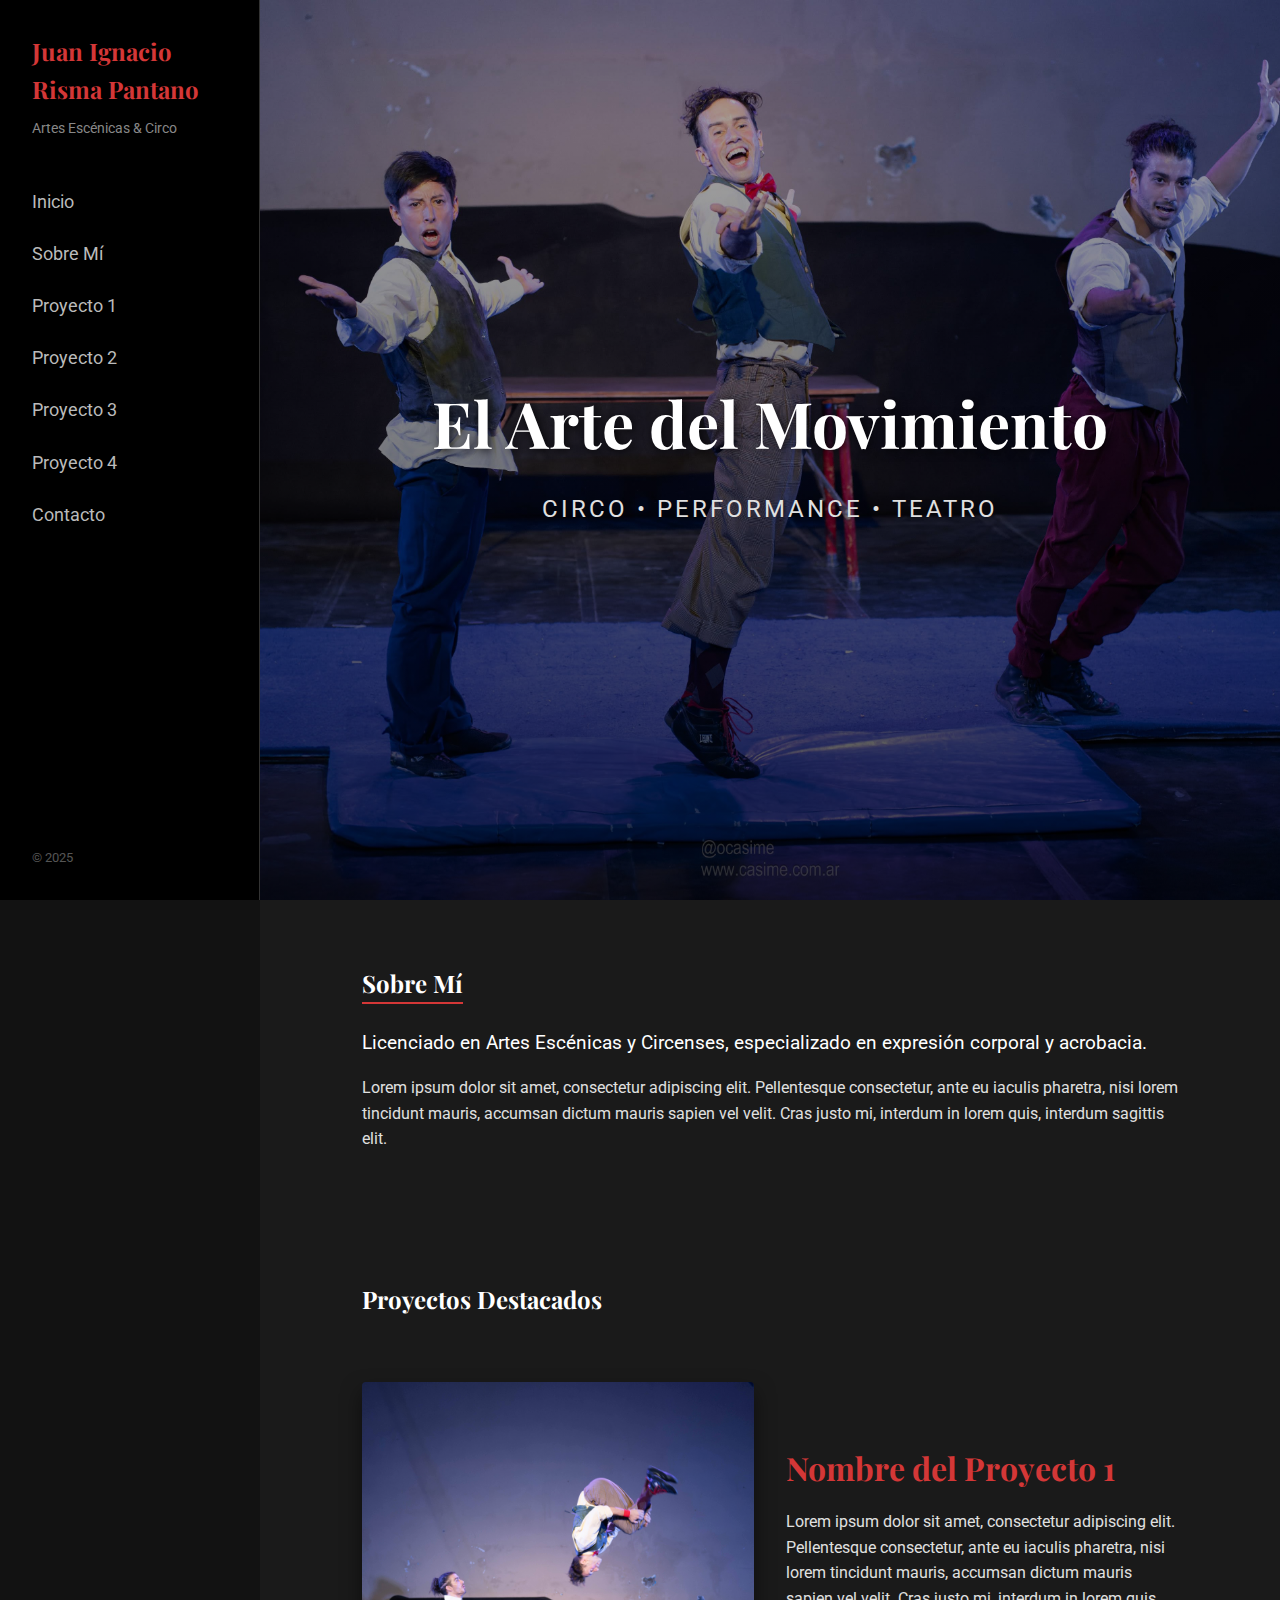
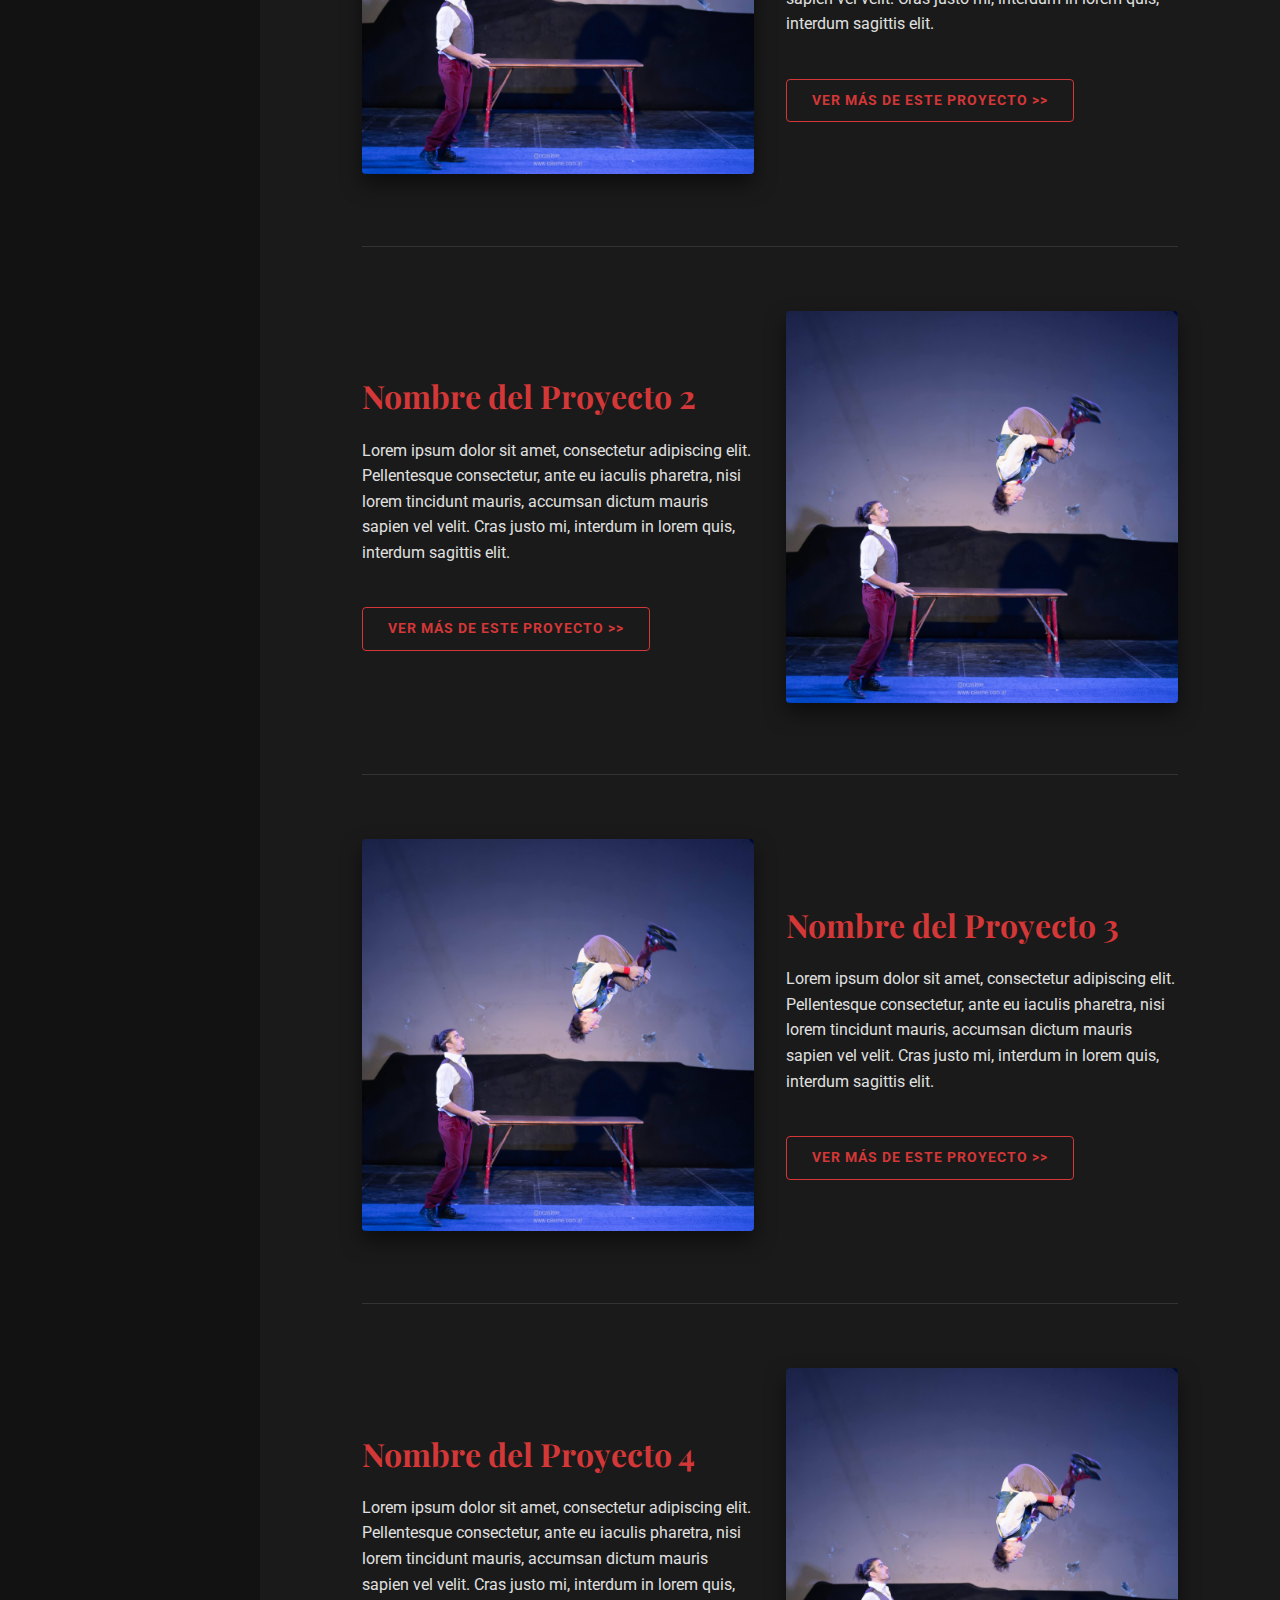
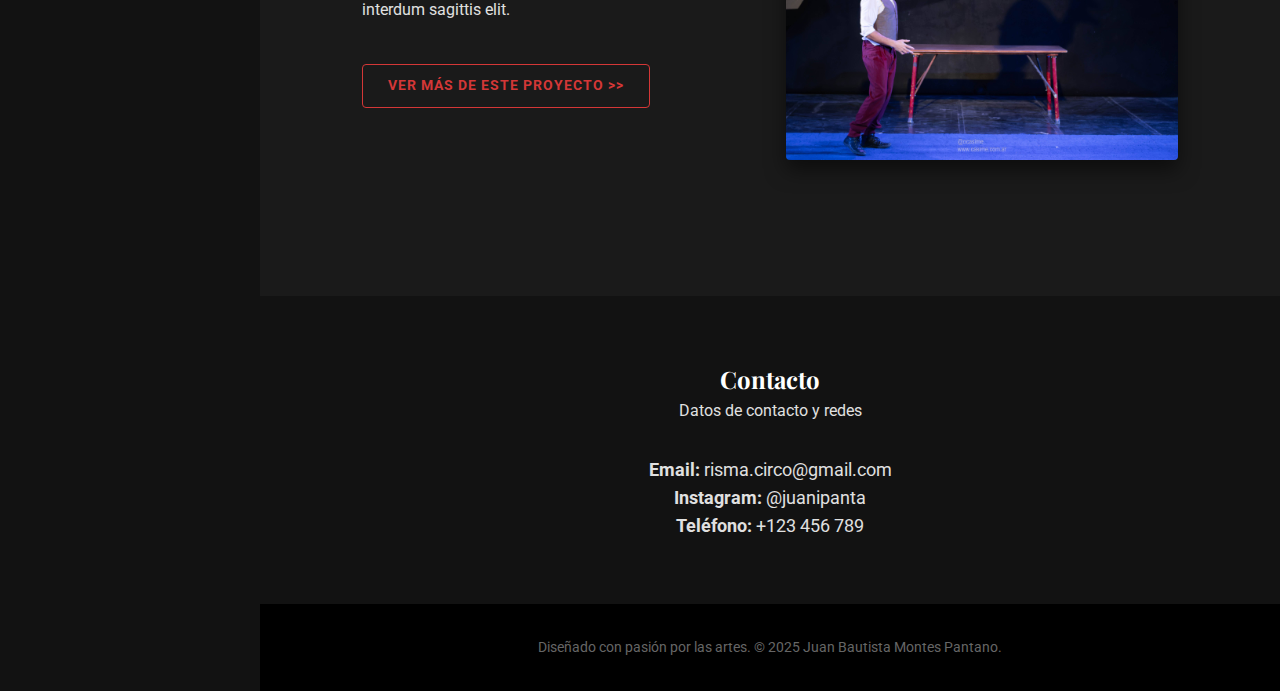
<file: Index.html>
<!doctype html>
<html lang="es">
<head>
  <meta charset="utf-8">
  <meta name="viewport" content="width=device-width, initial-scale=1">
  <title>Risma Circo</title>
  <link rel="stylesheet" href="style.css">
  <link href="https://fonts.googleapis.com/css2?family=Playfair+Display:wght@400;700&family=Roboto:wght@300;400&display=swap" rel="stylesheet">
</head>
<body>
<div class="container">
  <nav class="sidebar">
    <div class="profile-name">
      <h2>Juan Ignacio Risma Pantano</h2>
      <p>Artes Escénicas & Circo</p>
    </div>
    <ul>
      <li><a href="#inicio">Inicio</a></li>
      <li><a href="#intro">Sobre Mí</a></li>
      <li><a href="proyecto1.html">Proyecto 1</a></li>
      <li><a href="proyecto2.html">Proyecto 2</a></li>
      <li><a href="proyecto3.html">Proyecto 3</a></li>
      <li><a href="proyecto4.html">Proyecto 4</a></li>
      <li><a href="#contacto">Contacto</a></li>
    </ul>
    <div class="sidebar-footer">
      <p>&copy; 2025</p>
    </div>
  </nav>

  <main class="main-content">

    <section id="inicio" class="hero">
      <div class="hero-text">
        <h1>El Arte del Movimiento</h1>
        <p>Circo • Performance • Teatro</p>
      </div>
    </section>

    <section id="intro" class="section-padding">
      <h2>Sobre Mí</h2>
      <p class="lead">Licenciado en Artes Escénicas y Circenses, especializado en expresión corporal y acrobacia.</p>
      <p>Lorem ipsum dolor sit amet, consectetur adipiscing elit. Pellentesque consectetur, ante eu iaculis pharetra, nisi lorem tincidunt mauris, accumsan dictum mauris sapien vel velit. Cras justo mi, interdum in lorem quis, interdum sagittis elit.</p>
    </section>

    <section class="projects-section section-padding">
      <h2>Proyectos Destacados</h2>

      <article id="proyecto1" class="project-item">
        <div class="project-image">
          <img src="./img/mesaDandyMortal1.jpg" alt="Proyecto 1">
        </div>
        <div class="project-info">
          <h3>Nombre del Proyecto 1</h3>
          <p>Lorem ipsum dolor sit amet, consectetur adipiscing elit. Pellentesque consectetur, ante eu iaculis pharetra, nisi lorem tincidunt mauris, accumsan dictum mauris sapien vel velit. Cras justo mi, interdum in lorem quis, interdum sagittis elit.</p>
          <br>
          <p><a class="project-link" href="#proyecto1">Ver más de este proyecto &gt;&gt;</a></p>
        </div>
      </article>

      <hr>

      <article id="proyecto2" class="project-item reverse">
        <div class="project-image">
          <img src="./img/mesaDandyMortal1.jpg" alt="Proyecto 2">
        </div>
        <div class="project-info">
          <h3>Nombre del Proyecto 2</h3>
          <p>Lorem ipsum dolor sit amet, consectetur adipiscing elit. Pellentesque consectetur, ante eu iaculis pharetra, nisi lorem tincidunt mauris, accumsan dictum mauris sapien vel velit. Cras justo mi, interdum in lorem quis, interdum sagittis elit.</p>
          <br>
          <p><a class="project-link" href="#proyecto2">Ver más de este proyecto &gt;&gt;</a></p>
        </div>
      </article>

      <hr>

      <article id="proyecto3" class="project-item">
        <div class="project-image">
          <img src="./img/mesaDandyMortal1.jpg" alt="Proyecto 3">
        </div>
        <div class="project-info">
          <h3>Nombre del Proyecto 3</h3>
          <p>Lorem ipsum dolor sit amet, consectetur adipiscing elit. Pellentesque consectetur, ante eu iaculis pharetra, nisi lorem tincidunt mauris, accumsan dictum mauris sapien vel velit. Cras justo mi, interdum in lorem quis, interdum sagittis elit.</p>
          <br>
          <p><a class="project-link" href="#proyecto3">Ver más de este proyecto &gt;&gt;</a></p>
        </div>
      </article>

      <hr>

      <article id="proyecto4" class="project-item reverse">
        <div class="project-image">
          <img src="./img/mesaDandyMortal1.jpg" alt="Proyecto 4">
        </div>
        <div class="project-info">
          <h3>Nombre del Proyecto 4</h3>
          <p>Lorem ipsum dolor sit amet, consectetur adipiscing elit. Pellentesque consectetur, ante eu iaculis pharetra, nisi lorem tincidunt mauris, accumsan dictum mauris sapien vel velit. Cras justo mi, interdum in lorem quis, interdum sagittis elit.</p>
          <br>
          <p><a class="project-link" href="#proyecto4">Ver más de este proyecto &gt;&gt;</a></p>
        </div>
      </article>
    </section>

    <section id="contacto" class="contact-section section-padding">
      <h2>Contacto</h2>
      <p>Datos de contacto y redes</p>
      <div class="contact-details">
        <p><strong>Email:</strong> risma.circo@gmail.com</p>
        <p><strong>Instagram:</strong><a href="https://www.instagram.com/juanipanta/"> @juanipanta</a></p>
        <p><strong>Teléfono:</strong> +123 456 789</p>
      </div>
    </section>

    <footer>
      <p>Diseñado con pasión por las artes. &copy; 2025 Juan Bautista Montes Pantano.</p>
    </footer>

  </main>
</div>
</body>
</html>
</file>
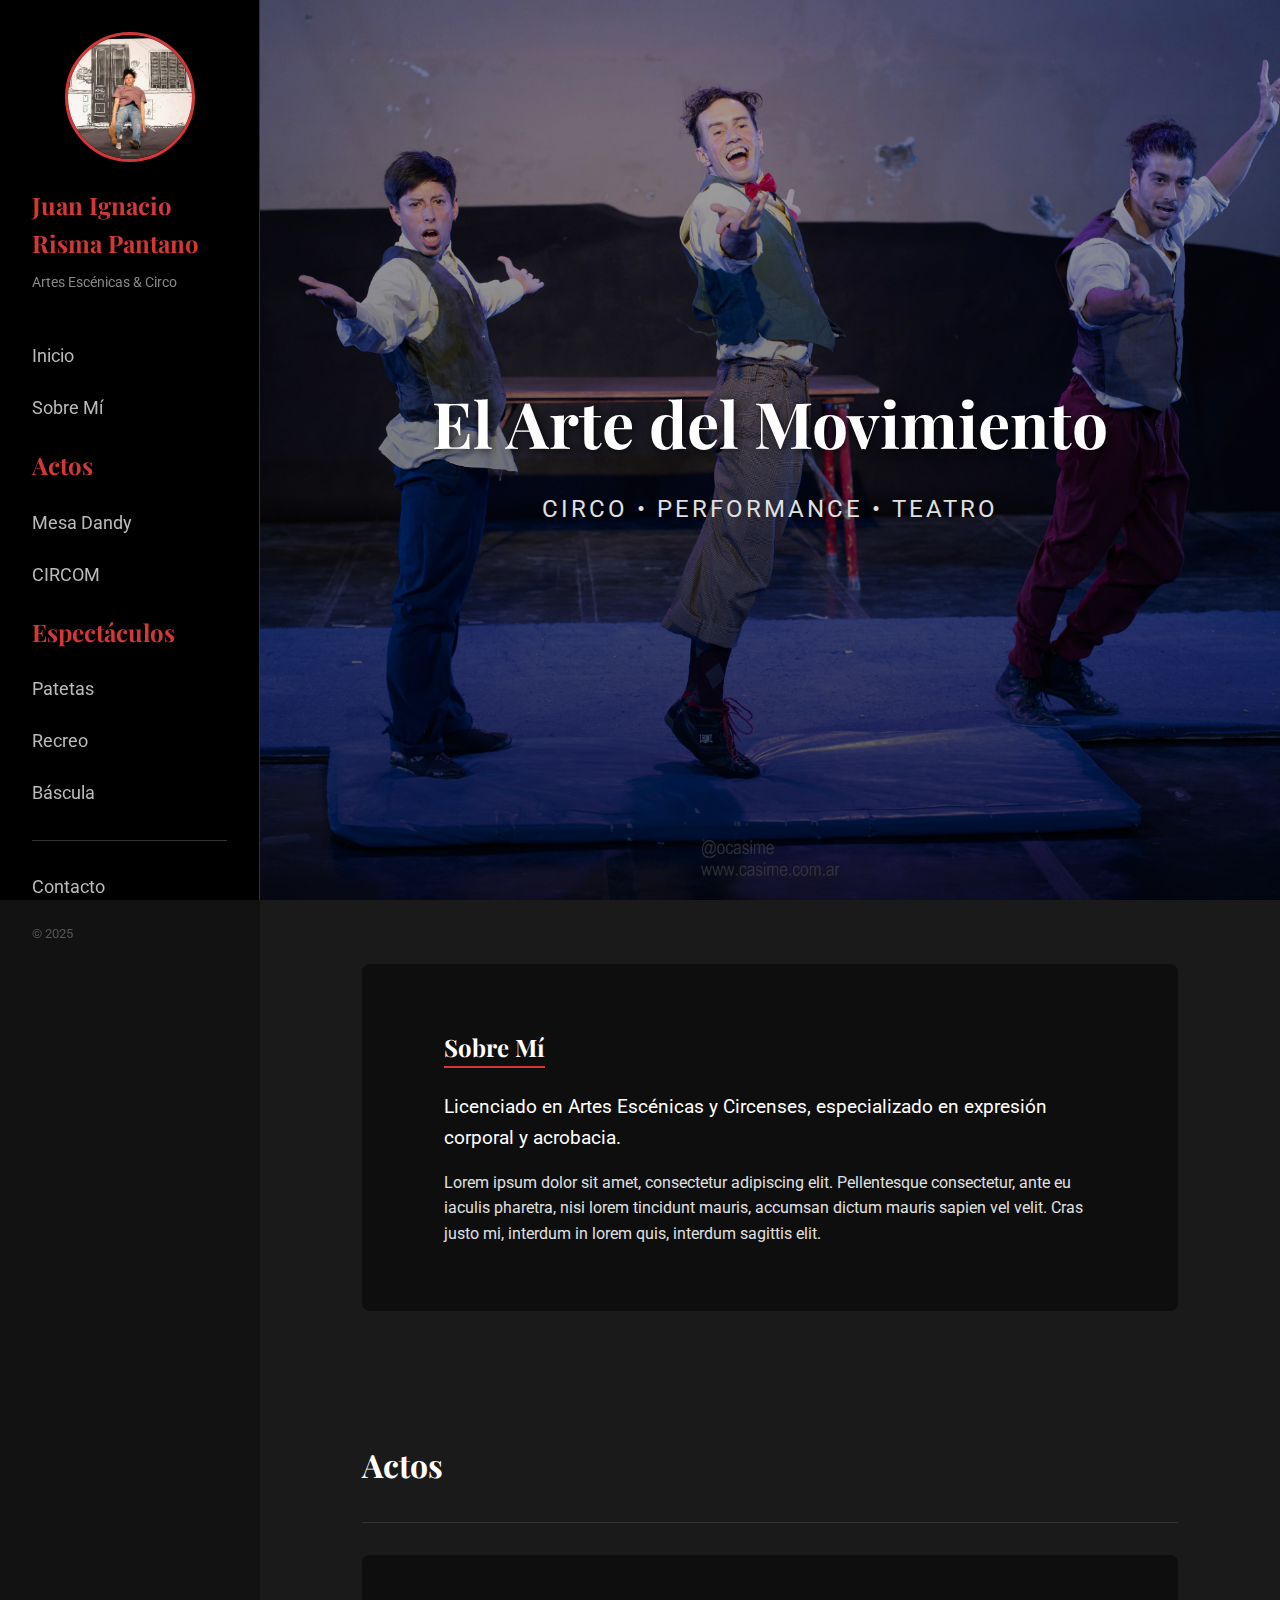
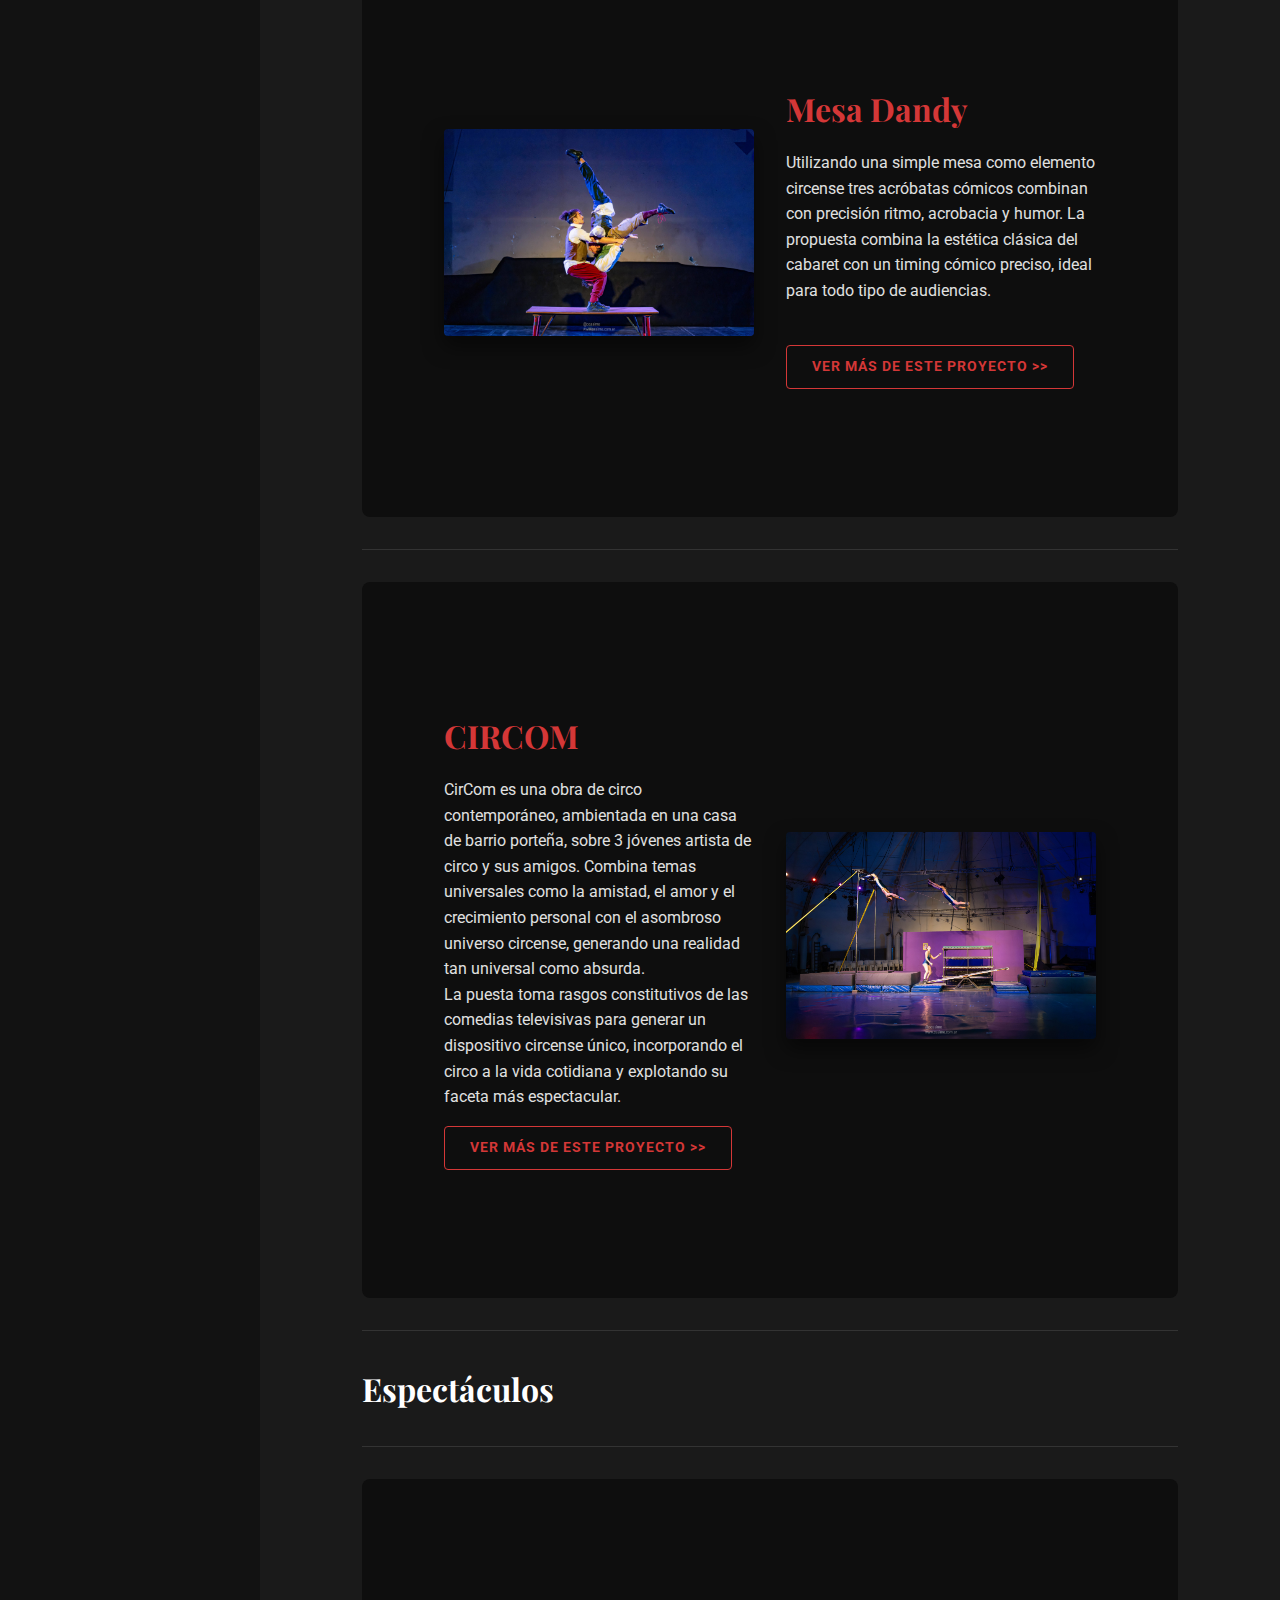
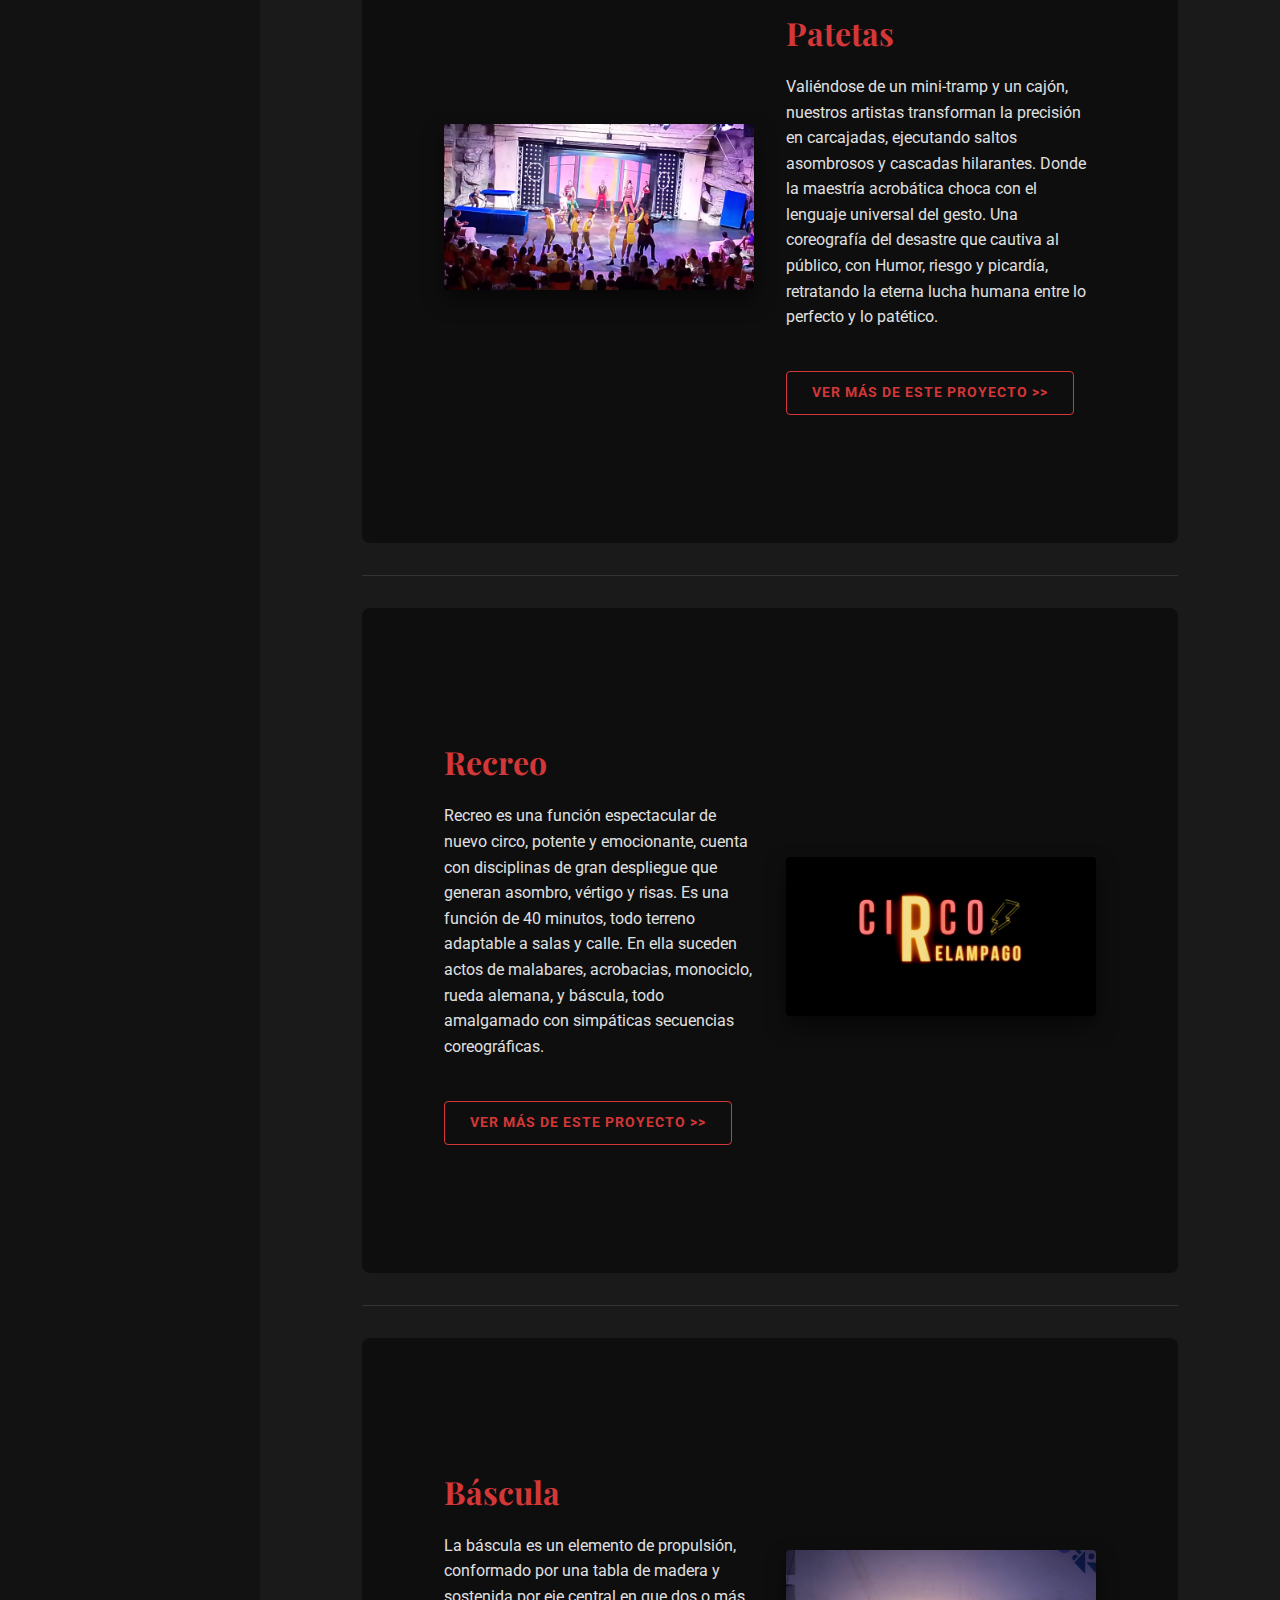
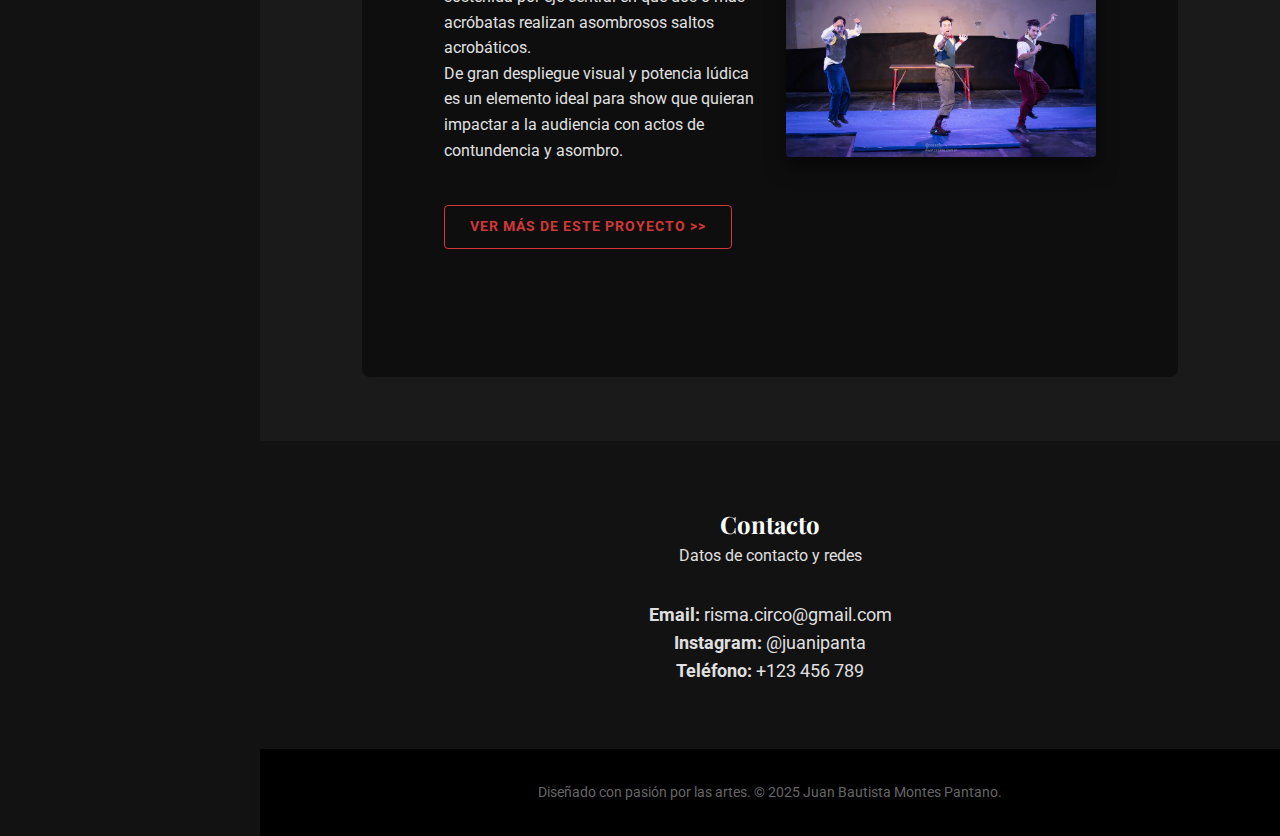
<file: index.html>
<!doctype html>
<html lang="es">
<head>
  <meta charset="utf-8">
  <meta name="viewport" content="width=device-width, initial-scale=1">
  <title>Risma Circo</title>
  <link rel="stylesheet" href="style.css">
  <link href="https://fonts.googleapis.com/css2?family=Playfair+Display:wght@400;700&family=Roboto:wght@300;400&display=swap" rel="stylesheet">
</head>
<body>
<button class="menu-toggle" aria-label="Abrir menú">
  ☰
</button>

<div class="menu-overlay"></div>

<div class="container">
  <nav class="sidebar">
    <div class="profile-name">
      <img src="./img/circom/circom%20(31).jpg" alt="Foto de Perfil" class="profile-image">
      <h2>Juan Ignacio Risma Pantano</h2>
      <p>Artes Escénicas & Circo</p>

    </div>

    <ul>
      <li><a href="#inicio">Inicio</a></li>
      <li><a href="#intro">Sobre Mí</a></li>
      <li><h2 class="categoriaSidebar">Actos</h2></li>
      <li><a href="proyecto1.html">Mesa Dandy</a></li>
      <li><a href="proyecto2.html">CIRCOM</a></li>
      <li><h2 class="categoriaSidebar">Espectáculos</h2></li>
      <li><a href="proyecto3.html">Patetas</a></li>
      <li><a href="proyecto4.html">Recreo</a></li>
      <li><a href="proyecto5.html">Báscula</a></li>
      <hr style="height:0.3%;">
      <li><a href="#contacto">Contacto</a></li>
    </ul>
    <div class="sidebar-footer">
      <p>&copy; 2025</p>
    </div>
  </nav>

  <main class="main-content">

    <section id="inicio" class="hero">
      <div class="hero-text">
        <h1>El Arte del Movimiento</h1>
        <p>Circo • Performance • Teatro</p>
      </div>
    </section>

    <section id="intro" class="section-padding">
      <div class="fondo-section">
        <h2>Sobre Mí</h2>
        <p class="lead">Licenciado en Artes Escénicas y Circenses, especializado en expresión corporal y acrobacia.</p>
        <p>Lorem ipsum dolor sit amet, consectetur adipiscing elit. Pellentesque consectetur, ante eu iaculis pharetra, nisi lorem tincidunt mauris, accumsan dictum mauris sapien vel velit. Cras justo mi, interdum in lorem quis, interdum sagittis elit.</p>
      </div>
    </section>

    <section class="projects-section section-padding">

      <h1>Actos</h1>

      <hr>

      <div class="fondo-section">
        <article id="proyecto1" class="project-item">
          <div class="project-image">
            <a href="proyecto1.html">
              <img src="./img/mesaDandy/md6.jpg" alt="Proyecto 1">
            </a>
          </div>
          <div class="project-info">
            <h3>Mesa Dandy</h3>
            <p>Utilizando una simple mesa como elemento circense tres acróbatas cómicos combinan con precisión ritmo, acrobacia y humor. La propuesta combina la estética clásica del cabaret con un timing cómico preciso, ideal para todo tipo de audiencias.</p>
            <br>
            <p><a class="project-link" href="proyecto1.html">Ver más de este proyecto &gt;&gt;</a></p>
          </div>
        </article>
      </div>

      <hr>

      <div class="fondo-section">
        <article id="proyecto2" class="project-item reverse">
          <div class="project-image">
            <a href="proyecto2.html">
              <img src="./img/circom/circom%20(45).jpg" alt="Imagen Circom">
            </a>
          </div>
          <div class="project-info">
            <h3>CIRCOM</h3>
            <p>CirCom es una obra de circo contemporáneo, ambientada en una casa de barrio porteña, sobre 3 jóvenes artista de circo y sus amigos. Combina temas universales como la amistad, el amor y el crecimiento personal con el asombroso universo circense, generando una realidad tan universal como absurda. <br> La puesta toma rasgos constitutivos de las comedias televisivas para generar un dispositivo circense único, incorporando el circo a la vida cotidiana y explotando su faceta más espectacular.
              <br>
            <p><a class="project-link" href="proyecto2.html">Ver más de este proyecto &gt;&gt;</a></p>
          </div>
        </article>
      </div>

      <hr>

      <h1>Espectáculos</h1>

      <hr>

      <div class="fondo-section">
        <article id="proyecto3" class="project-item">
          <div class="project-image">
            <a href="proyecto3.html">
              <img src="./img/patetas/p.png" alt="Patetas">
            </a>
          </div>
          <div class="project-info">
            <h3>Patetas</h3>
            <p>Valiéndose de un mini-tramp y un cajón, nuestros artistas transforman la precisión en carcajadas, ejecutando saltos asombrosos y cascadas hilarantes. Donde la maestría acrobática choca con el lenguaje universal del gesto. Una coreografía del desastre que cautiva al público, con Humor, riesgo y picardía, retratando la eterna lucha humana entre lo perfecto y lo patético.</p>
            <br>
            <p><a class="project-link" href="proyecto3.html">Ver más de este proyecto &gt;&gt;</a></p>
          </div>
        </article>
      </div>

      <hr>

      <div class="fondo-section">
        <article id="proyecto4" class="project-item reverse">
          <div class="project-image">
            <a href="proyecto4.html">
              <img src="./img/circoRelampago/cr.png" alt="Recreo">
            </a>
          </div>
          <div class="project-info">
            <h3>Recreo</h3>
            <p>Recreo es una función espectacular de nuevo circo, potente y emocionante, cuenta con disciplinas de gran despliegue que generan asombro, vértigo y risas. Es una función de 40 minutos, todo terreno adaptable a salas y calle. En ella suceden actos de malabares, acrobacias, monociclo, rueda alemana, y báscula, todo amalgamado con simpáticas secuencias coreográficas.</p>
            <br>
            <p><a class="project-link" href="proyecto4.html">Ver más de este proyecto &gt;&gt;</a></p>
          </div>
        </article>
      </div>

      <hr>

      <div class="fondo-section">
        <article id="proyecto5" class="project-item reverse">
          <div class="project-image">
            <a href="proyecto5.html">
              <img src="./img/mesaDandy/md1.jpg" alt="Bascula">
            </a>
          </div>
          <div class="project-info">
            <h3>Báscula</h3>
            <p>La báscula es un elemento de propulsión, conformado por una tabla de madera y sostenida por eje central en que dos o más acróbatas realizan asombrosos saltos acrobáticos.<br>De gran despliegue visual y potencia lúdica es un elemento ideal para show que quieran impactar a la audiencia con actos de contundencia y asombro.</p>
            <br>
            <p><a class="project-link" href="proyecto4.html">Ver más de este proyecto &gt;&gt;</a></p>
          </div>
        </article>
      </div>

    </section>

    <section id="contacto" class="contact-section section-padding">
      <h2>Contacto</h2>
      <p>Datos de contacto y redes</p>
      <div class="contact-details">
        <p><strong>Email:</strong> risma.circo@gmail.com</p>
        <p><strong>Instagram:</strong><a href="https://www.instagram.com/juanipanta/"> @juanipanta</a></p>
        <p><strong>Teléfono:</strong> +123 456 789</p>
      </div>
    </section>

    <footer>
      <p>Diseñado con pasión por las artes. &copy; 2025 Juan Bautista Montes Pantano.</p>
    </footer>

  </main>
</div>
<script src="script.js"></script>

</body>
</html>
</file>
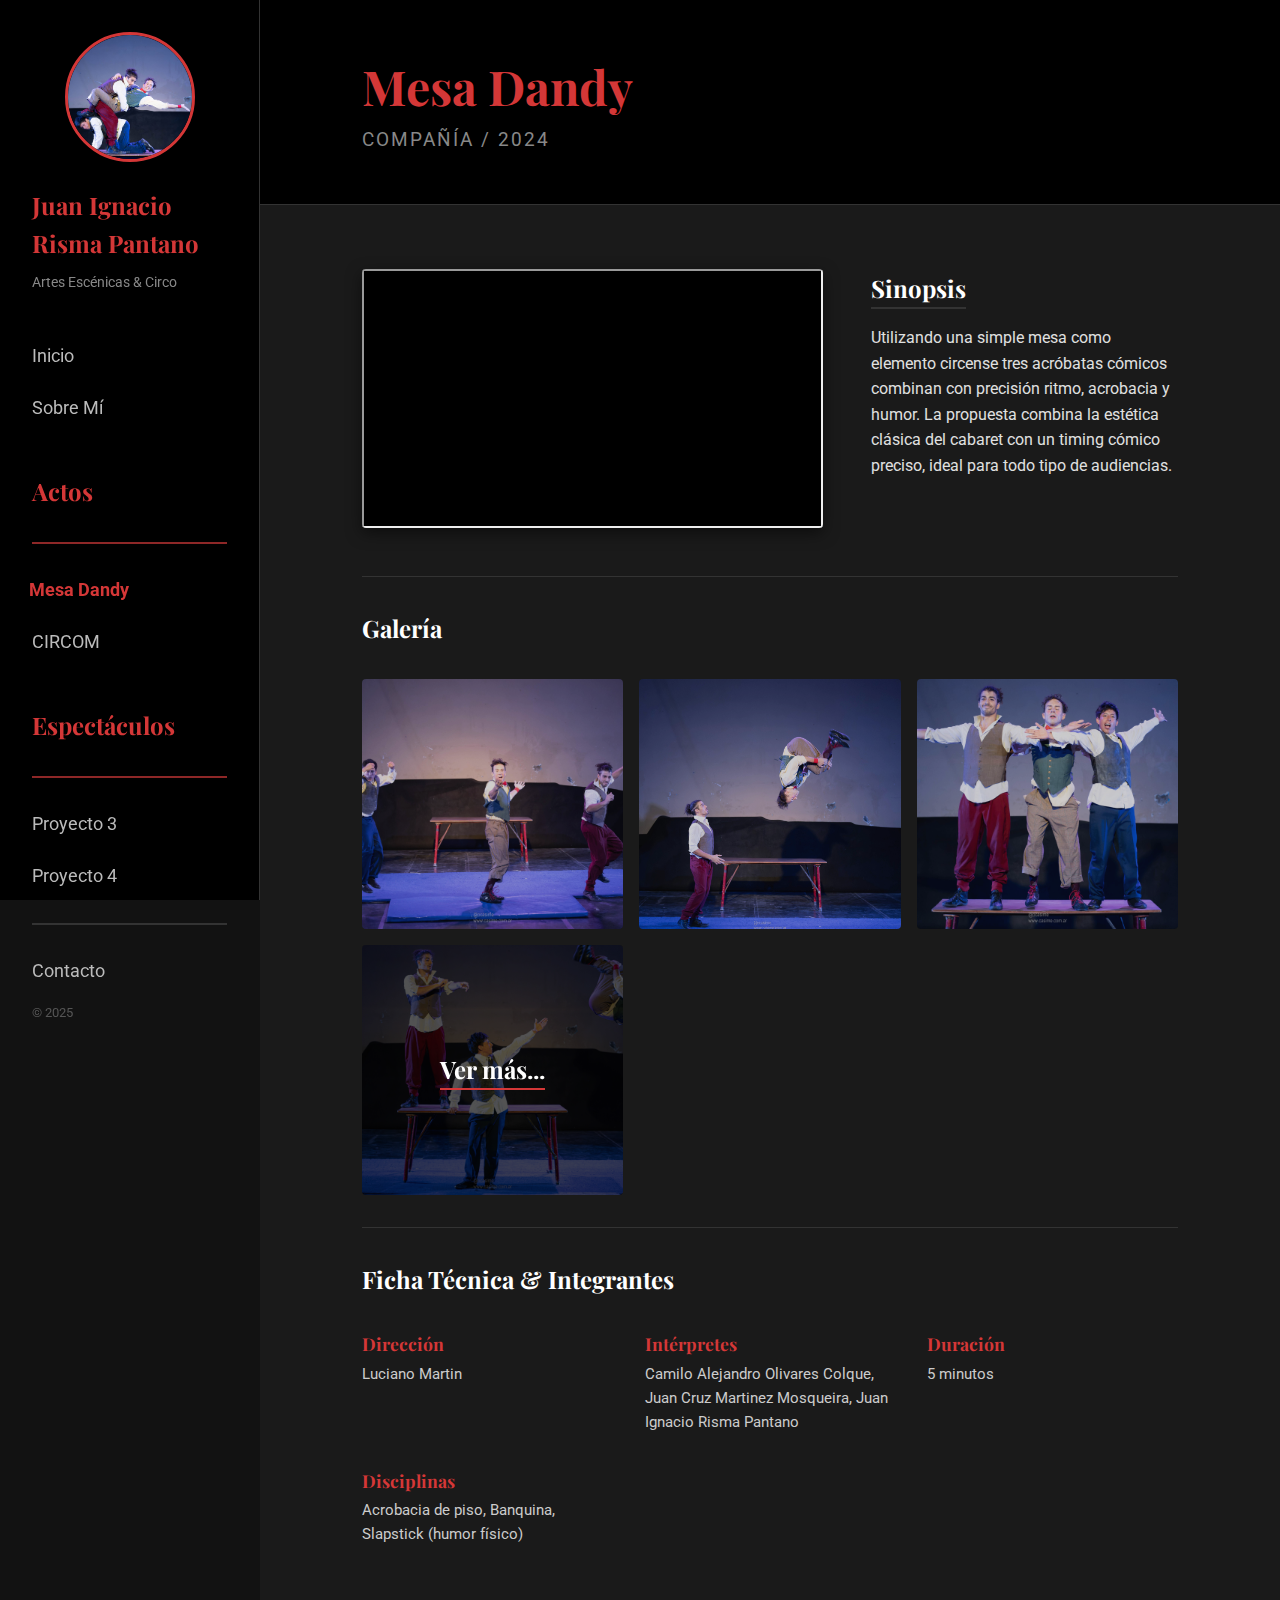
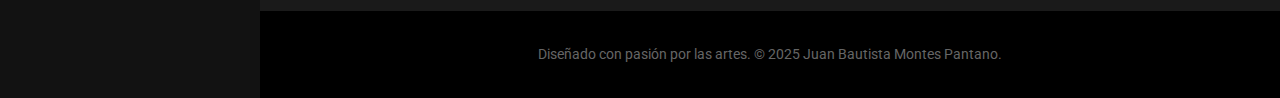
<file: proyecto1.html>
<!doctype html>
<html lang="es">
<head>
    <meta charset="utf-8">
    <meta name="viewport" content="width=device-width, initial-scale=1">
    <title>Detalle del Proyecto - Risma Circo</title>
    <link rel="stylesheet" href="style.css">
    <link href="https://fonts.googleapis.com/css2?family=Playfair+Display:wght@400;700&family=Roboto:wght@300;400&display=swap" rel="stylesheet">
</head>
<body>
<button class="menu-toggle" aria-label="Abrir menú">☰</button>

<div class="menu-overlay"></div>

<div class="container">

    <nav class="sidebar">
        <div class="profile-name">
            <img src="./img/mesaDandy/md5.jpg" alt="Foto de Perfil" class="profile-image">
            <h2>Juan Ignacio Risma Pantano</h2>
            <p>Artes Escénicas & Circo</p>
        </div>
        <ul>

            <li><a href="index.html">Inicio</a></li>
            <li><a href="index.html#intro">Sobre Mí</a></li>
            <br>
            <li><h2 class="categoriaSidebar">Actos</h2></li>
            <hr class="estiloBarra">
            <li><a href="proyecto1.html" class="active">Mesa Dandy</a></li>
            <li><a href="proyecto2.html">CIRCOM</a></li>
            <br>
            <li><h2 class="categoriaSidebar">Espectáculos</h2></li>
            <hr class="estiloBarra">
            <li><a href="proyecto3.html">Proyecto 3</a></li>
            <li><a href="proyecto4.html">Proyecto 4</a></li>
            <hr style="height:0.3%;">
            <li><a href="index.html#contacto">Contacto</a></li>
        </ul>
        <div class="sidebar-footer">
            <p>&copy; 2025</p>
        </div>
    </nav>

    <main class="main-content">

        <header class="project-header">
            <div class="header-content">
                <h1>Mesa Dandy</h1>
                <p class="subtitle">Compañía / 2024</p>
            </div>
        </header>

        <div class="section-padding">

            <div class="project-top-grid">
                <div class="video-container">
                    <iframe width="560" height="315" src="https://www.youtube.com/embed/vjdIwC6L3bk" title="YouTube video player" allow="accelerometer; autoplay; clipboard-write; encrypted-media; gyroscope; picture-in-picture; web-share" allowfullscreen></iframe>
                </div>

                <div class="project-synopsis">
                    <h2>Sinopsis</h2>
                    <p>Utilizando una simple mesa como elemento circense tres acróbatas cómicos combinan con precisión ritmo, acrobacia y humor. La propuesta combina la estética clásica del cabaret con un timing cómico preciso, ideal para todo tipo de audiencias.</p>
                </div>
            </div>

            <hr>

            <section class="gallery-section">
                <h2>Galería</h2>
                <div class="gallery-grid">
                    <img src="./img/mesaDandy/md1.jpg" alt="Escena 1" onclick="openModal(); currentSlide(1)" class="hover-shadow">
                    <img src="./img/mesaDandy/md2.jpg" alt="Escena 2" onclick="openModal(); currentSlide(2)" class="hover-shadow">
                    <img src="./img/mesaDandy/md3.jpg" alt="Escena 3" onclick="openModal(); currentSlide(3)" class="hover-shadow">

                    <div class="gallery-more-container" onclick="openModal(); currentSlide(4)">
                        <img src="./img/mesaDandy/md4.jpg" alt="Escena 4">
                        <div class="more-overlay">
                            <span>Ver más...</span>
                        </div>
                    </div>
                </div>
            </section>

            <div id="myModal" class="modal">
                <span class="close cursor" onclick="closeModal()">&times;</span>
                <div class="modal-content">

                    <div class="mySlides">
                        <div class="numbertext">1 / 18</div>
                        <img src="./img/mesaDandy/md1.jpg" style="width:100%" alt="Img 1">
                    </div>
                    <div class="mySlides">
                        <div class="numbertext">2 / 18</div>
                        <img src="./img/mesaDandy/md2.jpg" style="width:100%" alt="Img 2">
                    </div>
                    <div class="mySlides">
                        <div class="numbertext">3 / 18</div>
                        <img src="./img/mesaDandy/md3.jpg" style="width:100%" alt="Img 3">
                    </div>
                    <div class="mySlides">
                        <div class="numbertext">4 / 18</div>
                        <img src="./img/mesaDandy/md4.jpg" style="width:100%" alt="Img 4">
                    </div>
                    <div class="mySlides">
                        <div class="numbertext">5 / 18</div>
                        <img src="./img/mesaDandy/md5.jpg" style="width:100%" alt="Img 5">
                    </div>
                    <div class="mySlides">
                        <div class="numbertext">6 / 18</div>
                        <img src="./img/mesaDandy/md6.jpg" style="width:100%" alt="Img 6">
                    </div>
                    <div class="mySlides">
                        <div class="numbertext">7 / 18</div>
                        <img src="./img/mesaDandy/md7.jpg" style="width:100%" alt="Img 7">
                    </div>
                    <div class="mySlides">
                        <div class="numbertext">8 / 18</div>
                        <img src="./img/mesaDandy/md8.jpg" style="width:100%" alt="Img 8">
                    </div>
                    <div class="mySlides">
                        <div class="numbertext">9 / 18</div>
                        <img src="./img/mesaDandy/md9.jpg" style="width:100%" alt="Img 9">
                    </div>
                    <div class="mySlides">
                        <div class="numbertext">10 / 18</div>
                        <img src="./img/mesaDandy/md10.jpg" style="width:100%" alt="Img 10">
                    </div>
                    <div class="mySlides">
                        <div class="numbertext">11 / 18</div>
                        <img src="./img/mesaDandy/md11.jpg" style="width:100%" alt="Img 11">
                    </div>
                    <div class="mySlides">
                        <div class="numbertext">12 / 18</div>
                        <img src="./img/mesaDandy/md12.jpg" style="width:100%" alt="Img 12">
                    </div>
                    <div class="mySlides">
                        <div class="numbertext">13 / 18</div>
                        <img src="./img/mesaDandy/md13.jpg" style="width:100%" alt="Img 13">
                    </div>
                    <div class="mySlides">
                        <div class="numbertext">14 / 18</div>
                        <img src="./img/mesaDandy/md14.jpg" style="width:100%" alt="Img 14">
                    </div>
                    <div class="mySlides">
                        <div class="numbertext">15 / 18</div>
                        <img src="./img/mesaDandy/md15.jpg" style="width:100%" alt="Img 15">
                    </div>
                    <div class="mySlides">
                        <div class="numbertext">16 / 18</div>
                        <img src="./img/mesaDandy/md16.jpg" style="width:100%" alt="Img 16">
                    </div>
                    <div class="mySlides">
                        <div class="numbertext">17 / 18</div>
                        <img src="./img/mesaDandy/md17.jpg" style="width:100%" alt="Img 17">
                    </div>
                    <div class="mySlides">
                        <div class="numbertext">18 / 18</div>
                        <img src="./img/mesaDandy/md18.jpg" style="width:100%" alt="Img 18">
                    </div>

                    <a class="prev" onclick="plusSlides(-1)">&#10094;</a>
                    <a class="next" onclick="plusSlides(1)">&#10095;</a>

                </div>
            </div>

            <hr>

            <section class="team-section">
                <h2>Ficha Técnica & Integrantes</h2>

                <div class="team-grid">
                    <div class="team-member">

                        <h4>Dirección</h4>
                        <p>Luciano Martin</p>

                    </div>
                    <div class="team-member">

                        <h4>Intérpretes</h4>
                        <p>Camilo Alejandro Olivares Colque, Juan Cruz Martinez Mosqueira, Juan Ignacio Risma Pantano</p>

                    </div>
                    <div class="team-member">

                        <h4>Duración</h4>
                        <p>5 minutos</p>

                    </div>
                    <div class="team-member">

                        <h4>Disciplinas</h4>
                        <p>Acrobacia de piso, Banquina, Slapstick (humor físico)</p>

                    </div>
                </div>
            </section>


        </div>

        <footer>
            <p>Diseñado con pasión por las artes. &copy; 2025 Juan Bautista Montes Pantano.</p>
        </footer>

    </main>
</div>
<script src="script.js"></script>

</body>
</html>
</file>
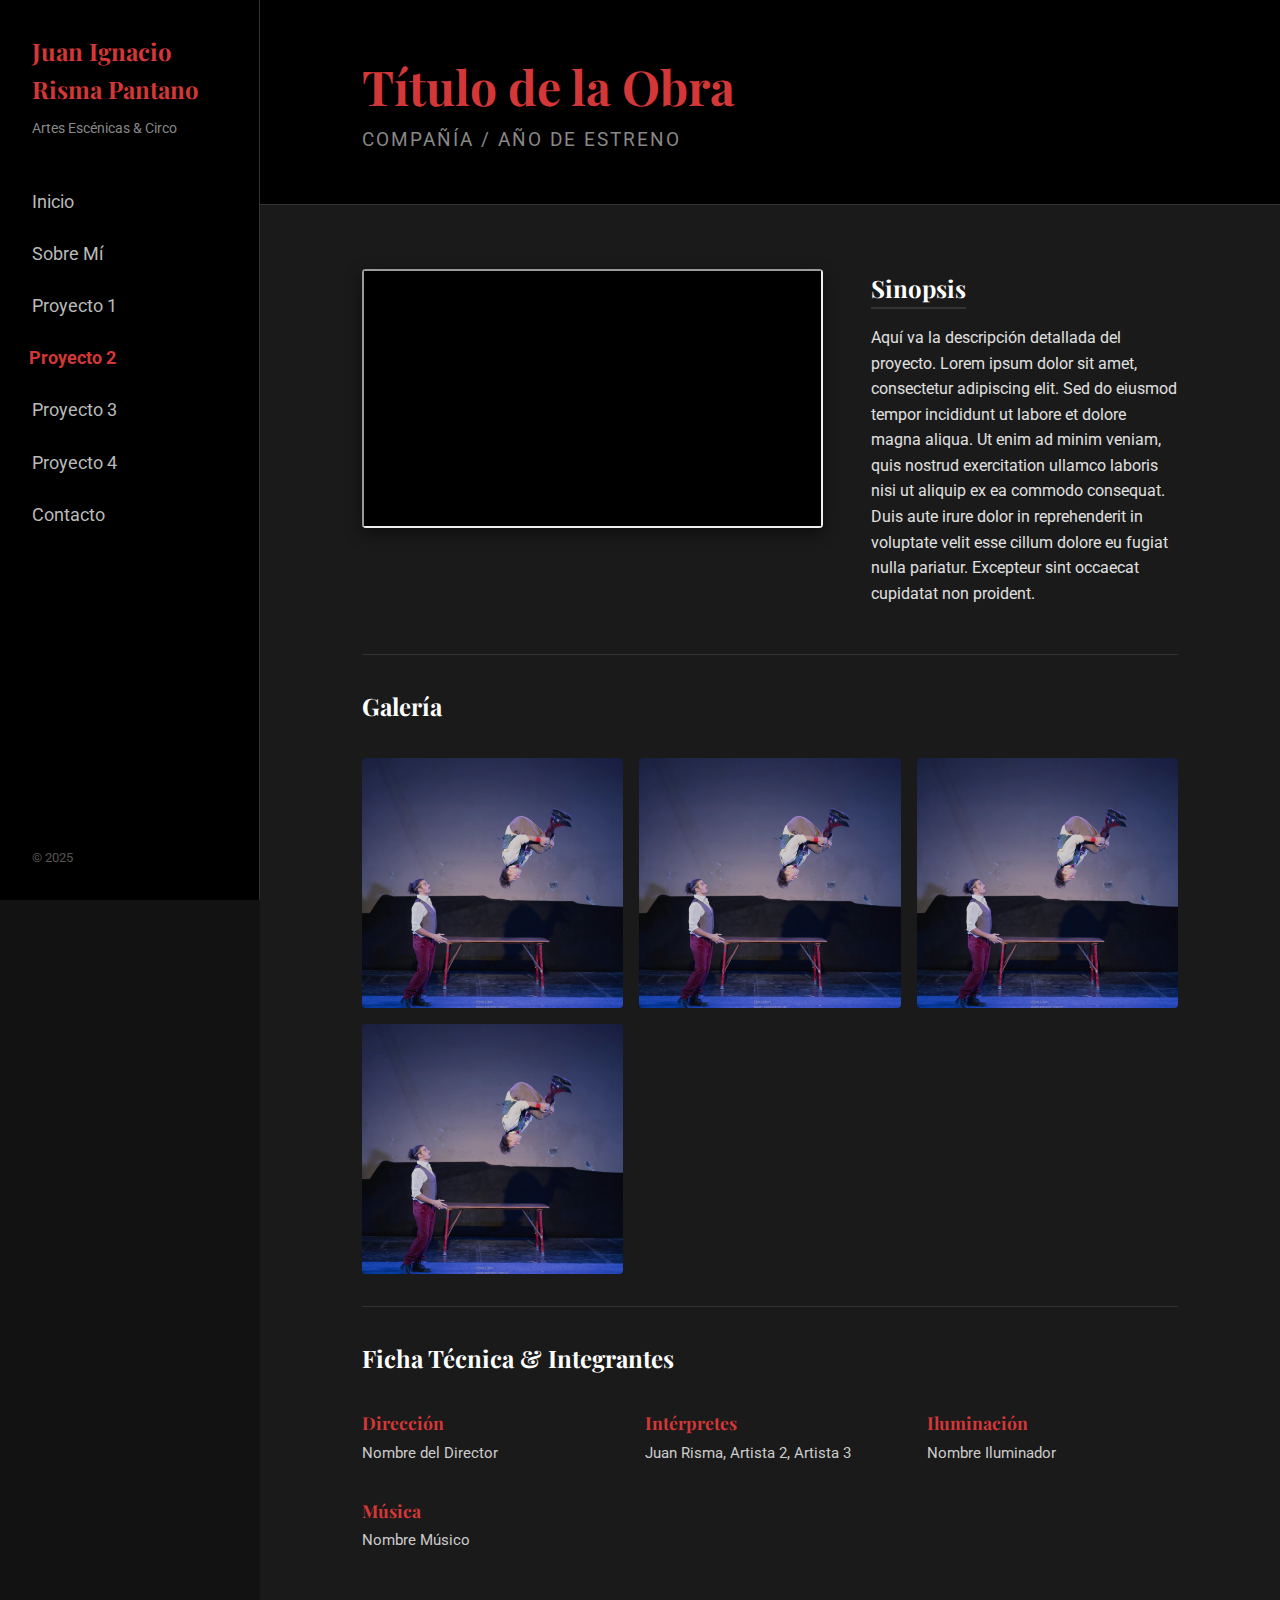
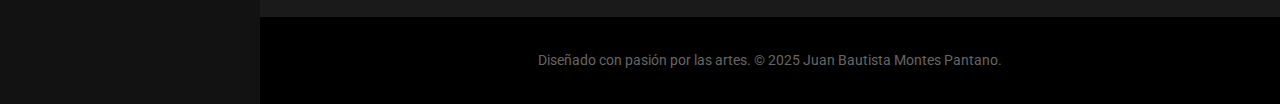
<file: proyecto2.html>
<!doctype html>
<html lang="es">
<head>
    <meta charset="utf-8">
    <meta name="viewport" content="width=device-width, initial-scale=1">
    <title>Detalle del Proyecto - Risma Circo</title>
    <link rel="stylesheet" href="style.css">
    <link href="https://fonts.googleapis.com/css2?family=Playfair+Display:wght@400;700&family=Roboto:wght@300;400&display=swap" rel="stylesheet">
</head>
<body>
<button class="menu-toggle" aria-label="Abrir menú">
    ☰
</button>

<div class="menu-overlay"></div>

<div class="container">

    <nav class="sidebar">
        <div class="profile-name">
            <h2>Juan Ignacio Risma Pantano</h2>
            <p>Artes Escénicas & Circo</p>
        </div>
        <ul>
            <li><a href="index.html">Inicio</a></li>
            <li><a href="index.html#intro">Sobre Mí</a></li>
            <li><a href="proyecto1.html">Proyecto 1</a></li>
            <li><a href="proyecto2.html" class="active">Proyecto 2</a></li>
            <li><a href="proyecto3.html">Proyecto 3</a></li>
            <li><a href="proyecto4.html">Proyecto 4</a></li>
            <li><a href="index.html#contacto">Contacto</a></li>
        </ul>
        <div class="sidebar-footer">
            <p>&copy; 2025</p>
        </div>
    </nav>

    <main class="main-content">

        <header class="project-header">
            <div class="header-content">
                <h1>Título de la Obra</h1>
                <p class="subtitle">Compañía / Año de estreno</p>
            </div>
        </header>

        <div class="section-padding">

            <div class="project-top-grid">
                <div class="video-container">
                    <iframe width="560" height="315" src="https://www.youtube.com/embed/HpNMPmrNmu0" title="YouTube video player" allow="accelerometer; autoplay; clipboard-write; encrypted-media; gyroscope; picture-in-picture; web-share" allowfullscreen></iframe>
                </div>

                <div class="project-synopsis">
                    <h2>Sinopsis</h2>
                    <p>Aquí va la descripción detallada del proyecto. Lorem ipsum dolor sit amet, consectetur adipiscing elit. Sed do eiusmod tempor incididunt ut labore et dolore magna aliqua. Ut enim ad minim veniam, quis nostrud exercitation ullamco laboris nisi ut aliquip ex ea commodo consequat.</p>
                    <p>Duis aute irure dolor in reprehenderit in voluptate velit esse cillum dolore eu fugiat nulla pariatur. Excepteur sint occaecat cupidatat non proident.</p>
                </div>
            </div>

            <hr>

            <section class="gallery-section">
                <h2>Galería</h2>
                <div class="gallery-grid">
                    <img src="./img/mesaDandyMortal1.jpg" alt="Escena 1">
                    <img src="./img/mesaDandyMortal1.jpg" alt="Escena 2">
                    <img src="./img/mesaDandyMortal1.jpg" alt="Escena 3">
                    <img src="./img/mesaDandyMortal1.jpg" alt="Escena 4">
                </div>
            </section>

            <hr>

            <section class="team-section">
                <h2>Ficha Técnica & Integrantes</h2>
                <div class="team-grid">
                    <div class="team-member">
                        <h4>Dirección</h4>
                        <p>Nombre del Director</p>
                    </div>
                    <div class="team-member">
                        <h4>Intérpretes</h4>
                        <p>Juan Risma, Artista 2, Artista 3</p>
                    </div>
                    <div class="team-member">
                        <h4>Iluminación</h4>
                        <p>Nombre Iluminador</p>
                    </div>
                    <div class="team-member">
                        <h4>Música</h4>
                        <p>Nombre Músico</p>
                    </div>
                </div>
            </section>
            

        </div>

        <footer>
            <p>Diseñado con pasión por las artes. &copy; 2025 Juan Bautista Montes Pantano.</p>
        </footer>

    </main>
</div>
<script src="script.js"></script>

</body>
</html>
</file>
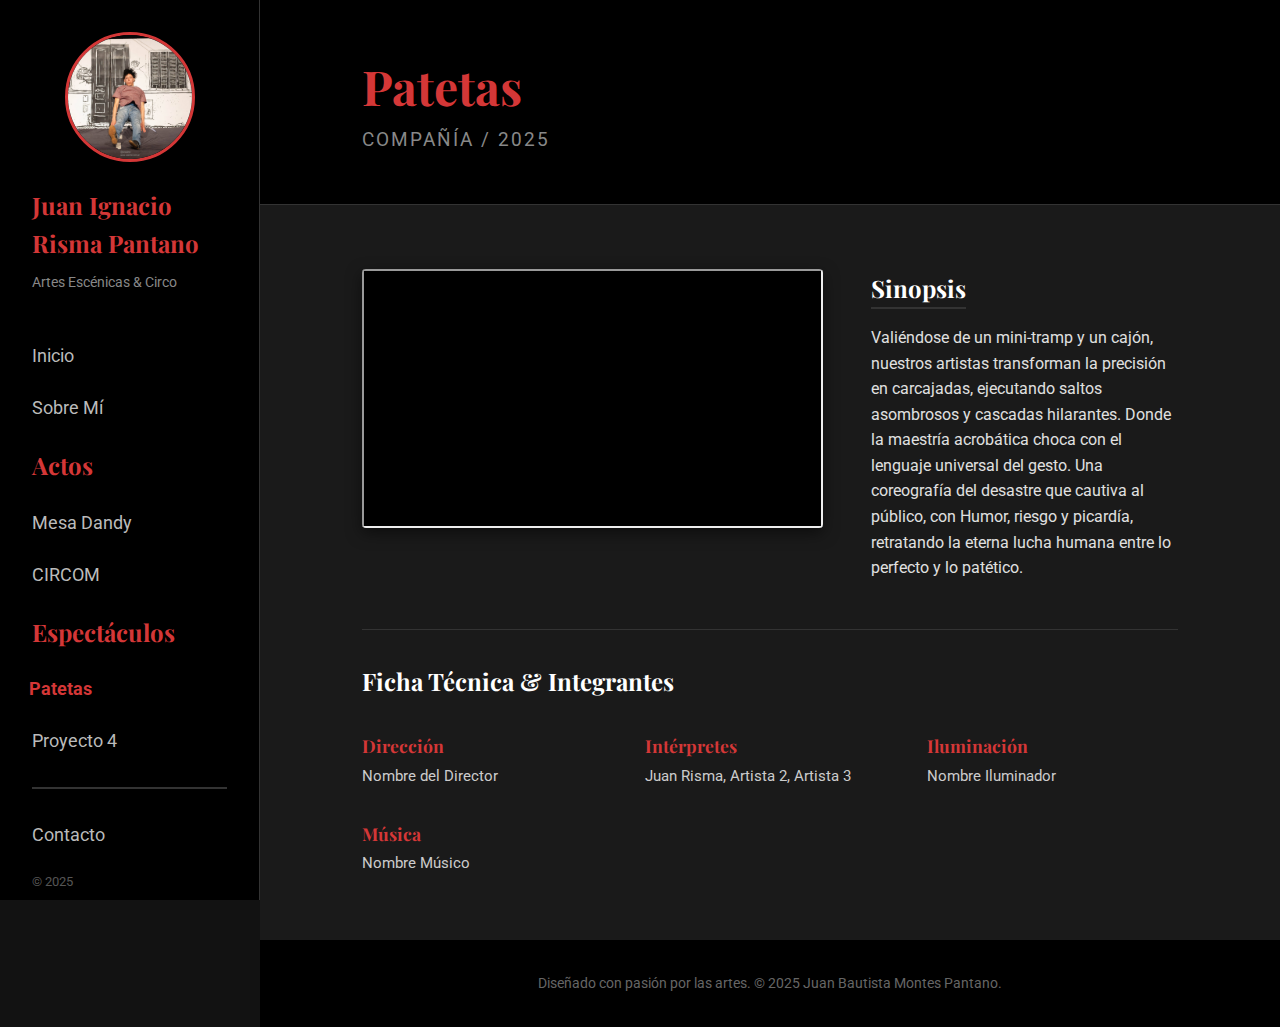
<file: proyecto3.html>
<!doctype html>
<html lang="es">
<head>
    <meta charset="utf-8">
    <meta name="viewport" content="width=device-width, initial-scale=1">
    <title>Detalle del Proyecto - Risma Circo</title>
    <link rel="stylesheet" href="style.css">
    <link href="https://fonts.googleapis.com/css2?family=Playfair+Display:wght@400;700&family=Roboto:wght@300;400&display=swap" rel="stylesheet">
</head>
<body>
<button class="menu-toggle" aria-label="Abrir menú">☰</button>

<div class="menu-overlay"></div>

<div class="container">

    <nav class="sidebar">
        <div class="profile-name">
            <img src="./img/circom/circom%20(31).jpg" alt="Foto de Perfil" class="profile-image">
            <h2>Juan Ignacio Risma Pantano</h2>
            <p>Artes Escénicas & Circo</p>
        </div>
        <ul>
            <li><a href="index.html#inicio">Inicio</a></li>
            <li><a href="index.html#intro">Sobre Mí</a></li>
            <li><h2 class="categoriaSidebar">Actos</h2></li>
            <li><a href="proyecto1.html">Mesa Dandy</a></li>
            <li><a href="proyecto2.html">CIRCOM</a></li>
            <li><h2 class="categoriaSidebar">Espectáculos</h2></li>
            <li><a href="proyecto3.html" class="active">Patetas</a></li>
            <li><a href="proyecto4.html">Proyecto 4</a></li>
            <hr style="height:0.3%;">
            <li><a href="index.html#contacto">Contacto</a></li>
        </ul>
        <div class="sidebar-footer">
            <p>&copy; 2025</p>
        </div>
    </nav>

    <main class="main-content">

        <header class="project-header">
            <div class="header-content">
                <h1>Patetas</h1>
                <p class="subtitle">Compañía / 2025</p>
            </div>
        </header>

        <div class="section-padding">

            <div class="project-top-grid">
                <div class="video-container">
                    <iframe width="560" height="315" src="https://www.youtube.com/embed/lVFvF9b5CDc" title="YouTube video player" allow="accelerometer; autoplay; clipboard-write; encrypted-media; gyroscope; picture-in-picture; web-share" allowfullscreen></iframe>
                </div>

                <div class="project-synopsis">
                    <h2>Sinopsis</h2>
                    <p>Valiéndose de un mini-tramp y un cajón, nuestros artistas transforman la precisión en carcajadas, ejecutando saltos asombrosos y cascadas hilarantes. Donde la maestría acrobática choca con el lenguaje universal del gesto. Una coreografía del desastre que cautiva al público, con Humor, riesgo y picardía, retratando la eterna lucha humana entre lo perfecto y lo patético.</p>
                </div>
            </div>

            <hr>

            <section class="team-section">
                <h2>Ficha Técnica & Integrantes</h2>
                <div class="team-grid">
                    <div class="team-member">
                        <h4>Dirección</h4>
                        <p>Nombre del Director</p>
                    </div>
                    <div class="team-member">
                        <h4>Intérpretes</h4>
                        <p>Juan Risma, Artista 2, Artista 3</p>
                    </div>
                    <div class="team-member">
                        <h4>Iluminación</h4>
                        <p>Nombre Iluminador</p>
                    </div>
                    <div class="team-member">
                        <h4>Música</h4>
                        <p>Nombre Músico</p>
                    </div>
                </div>
            </section>
            

        </div>

        <footer>
            <p>Diseñado con pasión por las artes. &copy; 2025 Juan Bautista Montes Pantano.</p>
        </footer>

    </main>
</div>
<script src="script.js"></script>

</body>
</html>
</file>
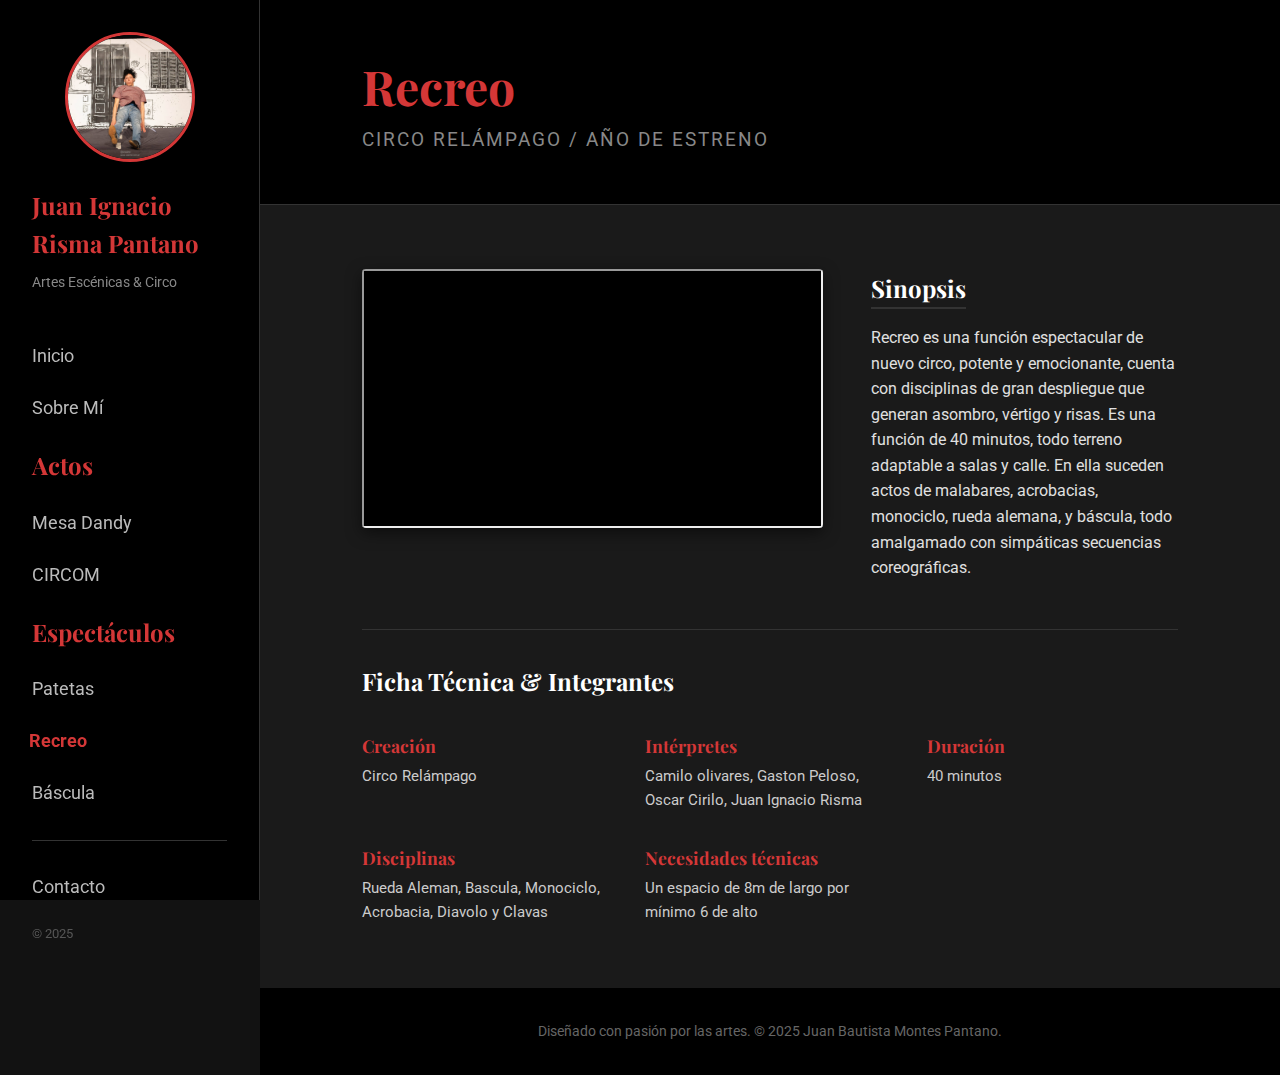
<file: proyecto4.html>
<!doctype html>
<html lang="es">
<head>
    <meta charset="utf-8">
    <meta name="viewport" content="width=device-width, initial-scale=1">
    <title>Detalle del Proyecto - Risma Circo</title>
    <link rel="stylesheet" href="style.css">
    <link href="https://fonts.googleapis.com/css2?family=Playfair+Display:wght@400;700&family=Roboto:wght@300;400&display=swap" rel="stylesheet">
</head>
<body>
<button class="menu-toggle" aria-label="Abrir menú">☰</button>

<div class="menu-overlay"></div>

<div class="container">

    <nav class="sidebar">
        <div class="profile-name">
            <img src="./img/circom/circom%20(31).jpg" alt="Foto de Perfil" class="profile-image">
            <h2>Juan Ignacio Risma Pantano</h2>
            <p>Artes Escénicas & Circo</p>
        </div>
        <ul>
            <li><a href="index.html#inicio">Inicio</a></li>
            <li><a href="index.html#intro">Sobre Mí</a></li>
            <li><h2 class="categoriaSidebar">Actos</h2></li>
            <li><a href="proyecto1.html">Mesa Dandy</a></li>
            <li><a href="proyecto2.html">CIRCOM</a></li>
            <li><h2 class="categoriaSidebar">Espectáculos</h2></li>
            <li><a href="proyecto3.html">Patetas</a></li>
            <li><a href="proyecto4.html" class="active">Recreo</a></li>
            <li><a href="proyecto5.html">Báscula</a></li>
            <hr style="height:0.3%;">
            <li><a href="index.html#contacto">Contacto</a></li>
        </ul>
        <div class="sidebar-footer">
            <p>&copy; 2025</p>
        </div>
    </nav>

    <main class="main-content">

        <header class="project-header">
            <div class="header-content">
                <h1>Recreo</h1>
                <p class="subtitle">Circo Relámpago / Año de estreno</p>
            </div>
        </header>

        <div class="section-padding">

            <div class="project-top-grid">
                <div class="video-container">
                    <iframe width="560" height="315" src="https://www.youtube.com/embed/zEBTP19wXZI" title="YouTube video player" allow="accelerometer; autoplay; clipboard-write; encrypted-media; gyroscope; picture-in-picture; web-share" allowfullscreen></iframe>
                </div>

                <div class="project-synopsis">
                    <h2>Sinopsis</h2>
                    <p>Recreo es una función espectacular de nuevo circo, potente y emocionante, cuenta con disciplinas de gran despliegue que generan asombro, vértigo y risas. Es una función de 40 minutos, todo terreno adaptable a salas y calle. En ella suceden actos de malabares, acrobacias, monociclo, rueda alemana, y báscula, todo amalgamado con simpáticas secuencias coreográficas.</p>
                </div>
            </div>

            <hr>

            <section class="team-section">
                <h2>Ficha Técnica & Integrantes</h2>
                <div class="team-grid">
                    <div class="team-member">
                        <h4>Creación</h4>
                        <p>Circo Relámpago</p>
                    </div>
                    <div class="team-member">
                        <h4>Intérpretes</h4>
                        <p>Camilo olivares, Gaston Peloso, Oscar Cirilo, Juan Ignacio Risma</p>
                    </div>
                    <div class="team-member">
                        <h4>Duración</h4>
                        <p>40 minutos</p>
                    </div>
                    <div class="team-member">
                        <h4>Disciplinas</h4>
                        <p>Rueda Aleman, Bascula, Monociclo, Acrobacia, Diavolo y Clavas</p>
                    </div>
                    <div class="team-member">
                        <h4>Necesidades técnicas</h4>
                        <p>Un espacio de 8m de largo por mínimo 6 de alto</p>
                    </div>
                </div>
            </section>
            

        </div>

        <footer>
            <p>Diseñado con pasión por las artes. &copy; 2025 Juan Bautista Montes Pantano.</p>
        </footer>

    </main>
</div>
<script src="script.js"></script>

</body>
</html>
</file>
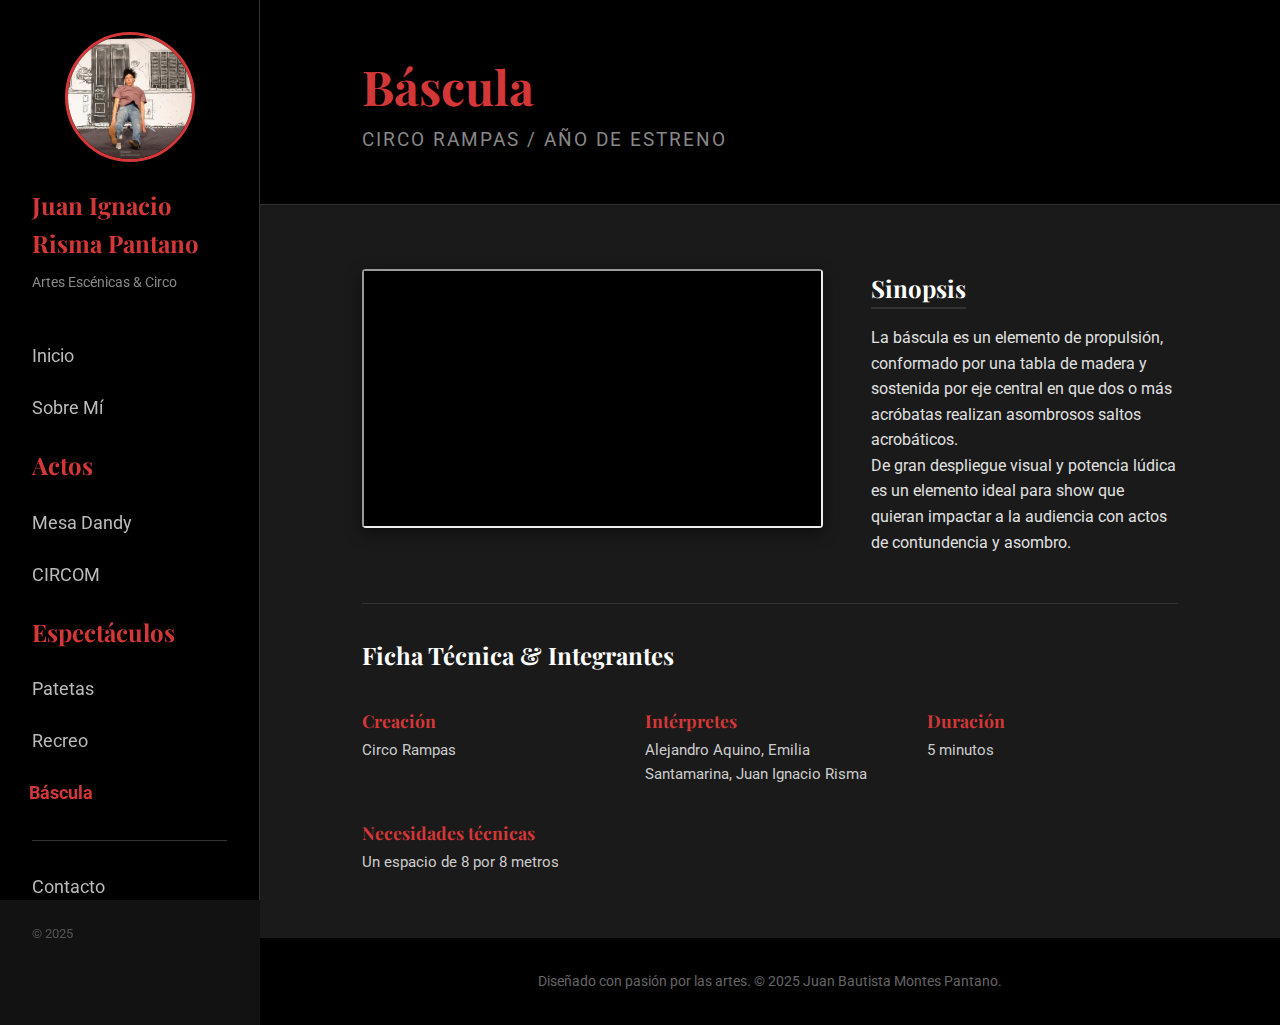
<file: proyecto5.html>
<!doctype html>
<html lang="es">
<head>
    <meta charset="utf-8">
    <meta name="viewport" content="width=device-width, initial-scale=1">
    <title>Detalle del Proyecto - Risma Circo</title>
    <link rel="stylesheet" href="style.css">
    <link href="https://fonts.googleapis.com/css2?family=Playfair+Display:wght@400;700&family=Roboto:wght@300;400&display=swap" rel="stylesheet">
</head>
<body>
<button class="menu-toggle" aria-label="Abrir menú">☰</button>

<div class="menu-overlay"></div>

<div class="container">

    <nav class="sidebar">
        <div class="profile-name">
            <img src="./img/circom/circom%20(31).jpg" alt="Foto de Perfil" class="profile-image">
            <h2>Juan Ignacio Risma Pantano</h2>
            <p>Artes Escénicas & Circo</p>
        </div>
        <ul>
            <li><a href="index.html#inicio">Inicio</a></li>
            <li><a href="index.html#intro">Sobre Mí</a></li>
            <li><h2 class="categoriaSidebar">Actos</h2></li>
            <li><a href="proyecto1.html">Mesa Dandy</a></li>
            <li><a href="proyecto2.html">CIRCOM</a></li>
            <li><h2 class="categoriaSidebar">Espectáculos</h2></li>
            <li><a href="proyecto3.html">Patetas</a></li>
            <li><a href="proyecto4.html">Recreo</a></li>
            <li><a href="proyecto5.html" class="active">Báscula</a></li>
            <hr style="height:0.3%;">
            <li><a href="index.html#contacto">Contacto</a></li>
        </ul>
        <div class="sidebar-footer">
            <p>&copy; 2025</p>
        </div>
    </nav>

    <main class="main-content">

        <header class="project-header">
            <div class="header-content">
                <h1>Báscula</h1>
                <p class="subtitle">Circo Rampas / Año de estreno</p>
            </div>
        </header>

        <div class="section-padding">

            <div class="project-top-grid">
                <div class="video-container">
                    <iframe width="560" height="315" src="" title="YouTube video player" allow="accelerometer; autoplay; clipboard-write; encrypted-media; gyroscope; picture-in-picture; web-share" allowfullscreen></iframe>
                </div>

                <div class="project-synopsis">
                    <h2>Sinopsis</h2>
                    <p>La báscula es un elemento de propulsión, conformado por una tabla de madera y sostenida por eje central en que dos o más acróbatas realizan asombrosos saltos acrobáticos.<br>De gran despliegue visual y potencia lúdica es un elemento ideal para show que quieran impactar a la audiencia con actos de contundencia y asombro.</p>
                </div>
            </div>

            <hr>

            <section class="team-section">
                <h2>Ficha Técnica & Integrantes</h2>
                <div class="team-grid">
                    <div class="team-member">
                        <h4>Creación</h4>
                        <p>Circo Rampas</p>
                    </div>
                    <div class="team-member">
                        <h4>Intérpretes</h4>
                        <p>Alejandro Aquino, Emilia Santamarina, Juan Ignacio Risma</p>
                    </div>
                    <div class="team-member">
                        <h4>Duración</h4>
                        <p>5 minutos</p>
                    </div>
                    <div class="team-member">
                        <h4>Necesidades técnicas</h4>
                        <p>Un espacio de 8 por 8 metros</p>
                    </div>
                </div>
            </section>
            

        </div>

        <footer>
            <p>Diseñado con pasión por las artes. &copy; 2025 Juan Bautista Montes Pantano.</p>
        </footer>

    </main>
</div>
<script src="script.js"></script>

</body>
</html>
</file>
<file: style.css>
/* --- CONFIGURACIÓN BÁSICA --- */
* {
    margin: 0;
    padding: 0;
    box-sizing: border-box;
}

html {
    scroll-behavior: smooth; /* Desplazamiento suave al hacer clic en el menú */
}

body {
    font-family: 'Roboto', sans-serif;
    background-color: #121212; /* Fondo oscuro teatral */
    color: #e0e0e0; /* Texto claro */
    line-height: 1.6;
}

h1, h2, h3 {
    font-family: 'Playfair Display', serif; /* Fuente elegante para títulos */
    color: #ffffff;
}

a {
    text-decoration: none;
    color: inherit;
    transition: 0.3s;
}

/* --- LAYOUT PRINCIPAL (Flexbox) --- */
.container {
    display: flex;
    min-height: 100vh;
}

/* --- BARRA LATERAL (SIDEBAR) --- */
.sidebar {
    width: 260px;
    background-color: #000000;
    height: 100vh;
    position: sticky;
    top: 0;
    display: flex;
    flex-direction: column;
    padding: 2rem;
    border-right: 1px solid #333;
    flex-shrink: 0; /* Evita que la barra se encoja */
}

.profile-image {
    width: 130px;           /* Tamaño fijo */
    height: 130px;
    border-radius: 50%;     /* La hace perfectamente redonda */
    object-fit: cover;      /* Asegura que la foto no se deforme si no es cuadrada */
    display: block;         /* Necesario para centrarla */
    margin: 0 auto 1.5rem auto; /* Centrado horizontal y margen abajo */
    border: 3px solid #D43737FF; /* Borde del color del tema */
    box-shadow: 0 4px 10px rgba(0,0,0,0.5); /* Sombra suave para que resalte */
}

.profile-name h2 {
    font-size: 1.5rem;
    margin-bottom: 0.5rem;
    color: #D43737FF; /* Color dorado suave */
}

.profile-name p {
    font-size: 0.9rem;
    color: #888;
    margin-bottom: 3rem;
}

.sidebar ul {
    list-style: none;
    flex-grow: 1;
}

.sidebar ul li {
    margin-bottom: 1.5rem;
}

.sidebar ul li a {
    font-size: 1.1rem;
    color: #bbb;
    display: block;
}

.sidebar ul li a:hover {
    color: #D43737FF; /* Dorado al pasar el mouse */
    transform: translateX(5px);
}

.sidebar-footer {
    font-size: 0.8rem;
    color: #555;
}

/* --- CONTENIDO PRINCIPAL --- */
.main-content {
    flex-grow: 1; /* Ocupa el resto del espacio */
    background-color: #1a1a1a;
}

.section-padding {
    padding: 4rem 10%;
}

.fondo-section{
    background-color: #0e0e0e;
    padding: 4rem 10%;
    border-radius: 8px;

}

/* --- HERO IMAGE (Imagen grande) --- */
.hero {
    height: 100vh; /* Ocupa toda la altura de la pantalla */
    /* Aquí debes poner tu foto principal de fondo */
    background-image: linear-gradient(rgba(0,0,0,0.3), rgba(0,0,0,0.7)), url('./img/mesaDandy/md16.jpg');
    background-size: cover;
    background-position: center;
    display: flex;
    align-items: center;
    justify-content: center;
    text-align: center;
}

.hero-text h1 {
    font-size: 4rem;
    margin-bottom: 1rem;
    text-shadow: 2px 2px 10px rgba(0,0,0,0.8);
}

.hero-text p {
    font-size: 1.5rem;
    letter-spacing: 3px;
    text-transform: uppercase;
}

/* --- INTRODUCCIÓN --- */
#intro h2 {
    border-bottom: 2px solid #D43737FF;
    display: inline-block;
    margin-bottom: 1.5rem;
}

.lead {
    font-size: 1.2rem;
    color: #fff;
    margin-bottom: 1rem;
}

/* --- PROYECTOS --- */
.project-item {
    display: flex;
    align-items: center;
    gap: 2rem;
    margin: 4rem 0;
}

/* Invierte el orden para proyectos pares (imagen derecha, texto izquierda) */
.project-item.reverse {
    flex-direction: row-reverse;
}

.project-image {
    flex: 1;
}

.project-image img {
    width: 100%;
    height: auto;
    border-radius: 4px;
    box-shadow: 0 10px 20px rgba(0,0,0,0.5);
    transition: transform 0.3s;
}

.project-image img:hover {
    transform: scale(1.02);
}

.project-info {
    flex: 1;
}

.project-info h3 {
    font-size: 2rem;
    margin-bottom: 1rem;
    color: #D43737FF;
}

hr {
    border: 0;
    height: 1px;
    background: #333;
    margin: 2rem 0;
}

/* --- CONTACTO & FOOTER --- */
.contact-section {
    background-color: #121212;
    text-align: center;
}

.contact-details {
    margin-top: 2rem;
    font-size: 1.1rem;
}

footer {
    background-color: #000;
    text-align: center;
    padding: 2rem;
    font-size: 0.9rem;
    color: #666;
}

/* --- RESPONSIVE (Móvil) --- */
@media (max-width: 768px) {
    .container {
        flex-direction: column;
    }

    .sidebar {
        width: 100%;
        height: auto;
        position: relative;
        padding: 1rem;
        text-align: center;
    }

    .sidebar ul {
        display: flex;
        flex-wrap: wrap;
        justify-content: center;
        gap: 15px;
        margin-top: 1rem;
    }

    .sidebar ul li {
        margin-bottom: 0;
    }

    .hero-text h1 {
        font-size: 2.5rem;
    }

    .project-item, .project-item.reverse {
        flex-direction: column;
        text-align: center;
    }
}

/* --- ESTILOS NUEVOS PARA PÁGINAS DE PROYECTO --- */

/* Cabecera compacta para proyectos (diferente al Hero del home) */
.project-header {
    background-color: #000;
    padding: 3rem 10%;
    border-bottom: 1px solid #333;
}
.project-header h1 {
    font-size: 3rem;
    color: #D43737FF;
}
.subtitle {
    font-size: 1.2rem;
    color: #888;
    text-transform: uppercase;
    letter-spacing: 2px;
}

/* Layout Video + Sinopsis */
.project-top-grid {
    display: grid;
    grid-template-columns: 3fr 2fr; /* El video ocupa más espacio que el texto */
    gap: 3rem;
    margin-bottom: 3rem;
}

/* Contenedor Responsive de Youtube (Aspect Ratio 16:9) */
.video-container {
    position: relative;
    padding-bottom: 56.25%; /* 16:9 */
    height: 0;
    overflow: hidden;
    border-radius: 4px;
    box-shadow: 0 5px 15px rgba(0,0,0,0.5);
    background: #000;
}
.video-container iframe {
    position: absolute;
    top: 0;
    left: 0;
    width: 100%;
    height: 100%;
}

.project-synopsis h2 {
    margin-bottom: 1rem;
    border-bottom: 2px solid #333;
    display: inline-block;
}

/* Ficha Técnica (Estilo Playbill/Programa de mano) */
.team-grid {
    display: grid;
    grid-template-columns: repeat(auto-fit, minmax(200px, 1fr));
    gap: 2rem;
    margin-top: 2rem;
}
.team-member h4 {
    color: #D43737FF;
    font-family: 'Playfair Display', serif;
    font-size: 1.1rem;
    margin-bottom: 0.2rem;
}
.team-member p {
    font-size: 0.95rem;
    color: #ccc;
}

/* Galería de Imágenes (Grid simple) */
.gallery-grid {
    display: grid;
    grid-template-columns: repeat(auto-fit, minmax(250px, 1fr));
    gap: 1rem;
    margin-top: 2rem;
}
.gallery-grid img {
    width: 100%;
    height: 250px; /* Altura fija para uniformidad */
    object-fit: cover; /* Recorta la imagen para que no se deforme */
    border-radius: 4px;
    transition: transform 0.3s ease;
    opacity: 0.8;
}
.gallery-grid img:hover {
    transform: scale(1.05);
    opacity: 1;
    z-index: 2;
    box-shadow: 0 5px 15px rgba(0,0,0,0.5);
}

/* Botón Volver */
.back-nav {
    margin-top: 4rem;
    text-align: center;
}
.btn-back {
    display: inline-block;
    padding: 10px 20px;
    border: 1px solid #D43737FF;
    color: #D43737FF;
    border-radius: 4px;
    transition: all 0.3s;
}
.btn-back:hover {
    background-color: #D43737FF;
    color: #000;
}

/* Estilo para el link activo en sidebar */
.sidebar ul li a.active {
    color: #D43737FF;
    font-weight: bold;
    padding-left: 10px;
    margin-left: -13px; /* Compensa el borde para alinear */
}

/* Ajustes Responsive para la nueva página */
@media (max-width: 900px) {
    .project-top-grid {
        grid-template-columns: 1fr; /* Columna única en tablets/móviles */
    }
    .project-header h1 {
        font-size: 2rem;
    }
}
/* --- ESTILOS DEL MENÚ HAMBURGUESA (MÓVIL) --- */

/* Por defecto (escritorio), ocultamos el botón y el overlay */
.menu-toggle, .menu-overlay {
    display: none;
}

/* Solo aplicamos esto en pantallas pequeñas */
@media (max-width: 768px) {

    /* 1. Estilo del Botón Hamburguesa */
    .menu-toggle {
        display: block;
        position: fixed;
        top: 20px;
        right: 20px; /* Botón a la derecha */
        background-color: #000;
        color: #D43737FF; /* Dorado */
        border: 2px solid #D43737FF;
        font-size: 1.8rem;
        padding: 5px 12px;
        border-radius: 4px;
        cursor: pointer;
        z-index: 1001;
        transition: 0.3s;
    }

    .menu-toggle:hover {
        background-color: #D43737FF;
        color: #000;
    }

    /* 2. Rediseño del Sidebar para Móvil (Off-canvas) */
    .sidebar {
        position: fixed;
        top: 0;
        left: -100%; /* Oculto a la izquierda */
        width: 280px; /* Ancho fijo */
        height: 100vh;
        z-index: 1000;
        transition: left 0.4s ease; /* Animación suave */
        box-shadow: 5px 0 15px rgba(0,0,0,0.5);
        /* Restauramos el estilo vertical que cambiamos antes */
        text-align: left;
        padding-top: 4rem; /* Espacio para no chocar con el botón si lo pones a la izq */
    }

    /* Clase para mostrar el menú */
    .sidebar.active {
        left: 0; /* Aparece en pantalla */
    }

    /* Arreglamos la lista para que vuelva a ser vertical */
    .sidebar ul {
        display: block;
        margin-top: 0;
    }

    .sidebar ul li {
        margin-bottom: 1.5rem;
    }

    /* 3. Fondo oscuro (Overlay) */
    .menu-overlay {
        display: block;
        position: fixed;
        top: 0;
        left: 0;
        width: 100%;
        height: 100%;
        background: rgba(0,0,0,0.7); /* Oscurece el fondo */
        z-index: 999;
        opacity: 0;
        visibility: hidden;
        transition: 0.3s;
        backdrop-filter: blur(3px); /* Efecto borroso bonito */
    }

    /* Mostrar overlay cuando el menú está activo */
    .menu-overlay.active {
        opacity: 1;
        visibility: visible;
    }
}
/* --- BOTONES "VER MÁS" --- */
.project-link {
    display: inline-block;
    margin-top: 1rem;
    padding: 10px 25px;
    border: 1px solid #D43737FF;
    color: #D43737FF;
    text-transform: uppercase;
    letter-spacing: 1px;
    font-size: 0.85rem;
    font-weight: bold;
    border-radius: 4px;
    background-color: transparent;
    transition: all 0.3s ease;
}

/* Animación al pasar el mouse (Hover) */
.project-link:hover {
    background-color: #D43737FF;   /* Se rellena de dorado */
    color: #000000;              /* El texto cambia a negro para leerse bien */
    transform: translateY(-3px); /* El botón "flota" un poquito hacia arriba */
    box-shadow: 0 4px 15px rgba(212, 55, 55, 0.4); /* Un brillo dorado suave abajo */
}
/* --- ESTILOS DE GALERÍA CON "VER MÁS" --- */

/* Contenedor de la última foto */
.gallery-more-container {
    position: relative;
    cursor: pointer;
    height: 250px; /* Misma altura que definimos para las img */
    overflow: hidden;
    border-radius: 4px;
}

.gallery-more-container img {
    width: 100%;
    height: 100%;
    object-fit: cover;
    transition: transform 0.3s;
}

/* La capa oscura con el texto */
.more-overlay {
    position: absolute;
    top: 0;
    left: 0;
    width: 100%;
    height: 100%;
    background: rgba(0, 0, 0, 0.6); /* Fondo negro semitransparente */
    display: flex;
    align-items: center;
    justify-content: center;
    transition: background 0.3s;
}

.more-overlay span {
    color: #ffffff;
    font-family: 'Playfair Display', serif;
    font-size: 1.5rem;
    font-weight: bold;
    border-bottom: 2px solid #D43737FF;
}

.gallery-more-container:hover img {
    transform: scale(1.1);
}

.gallery-more-container:hover .more-overlay {
    background: rgba(0, 0, 0, 0.4); /* Se aclara un poco al pasar el mouse */
}

/* --- ESTILOS DEL MODAL (CAROUSEL) MEJORADO --- */
.modal {
    display: none;
    position: fixed;
    z-index: 2000;
    left: 0;
    top: 0;
    width: 100%;
    height: 100%;
    overflow: hidden; /* Evita scroll doble */
    background-color: rgba(0, 0, 0, 0.95);
}

/* El escenario fijo */
.modal-content {
    position: absolute;
    top: 50%;
    left: 50%;
    transform: translate(-50%, -50%); /* Centrado perfecto */

    width: 90%;           /* Ancho responsive */
    max-width: 1200px;    /* Ancho máximo */
    height: 85vh;         /* ALTURA FIJA: El secreto para que no se mueva */

    background-color: transparent; /* Transparente para que parezca flotar */
    margin: 0;
    padding: 0;

    /* Para centrar la imagen dentro del escenario */
    display: flex;
    align-items: center;
    justify-content: center;
}

/* Botón cerrar (X) */
.close {
    color: white;
    position: absolute;
    top: 20px;
    right: 30px;
    font-size: 40px;
    font-weight: bold;
    cursor: pointer;
    z-index: 2005;
    line-height: 1; /* Para alinear mejor */
}

.close:hover {
    color: #D43737FF;
}

/* Diapositivas */
.mySlides {
    display: none;
    width: 100%;
    height: 100%;
}

/* La imagen se ajusta al escenario, no al revés */
.mySlides img {
    width: 100%;
    height: 100%;
    object-fit: contain; /* Mantiene la proporción sin deformar */
}

/* Botones Siguiente / Anterior */
.prev, .next {
    cursor: pointer;
    position: absolute;
    top: 50%;
    width: auto;
    padding: 20px;
    margin-top: -25px; /* Mitad de la altura del icono */
    color: white;
    font-weight: bold;
    font-size: 30px;
    transition: 0.3s ease;
    border-radius: 3px;
    user-select: none;
    z-index: 2002;
    background-color: rgba(0,0,0,0.3); /* Fondo sutil siempre visible */
}

.next {
    right: 0; /* Pegado a la derecha del escenario */
}

.prev {
    left: 0; /* Pegado a la izquierda del escenario */
}

.prev:hover, .next:hover {
    background-color: #D43737FF;
    color: #000;
}

/* Texto de numeración (1/4) */
.numbertext {
    color: #f2f2f2;
    font-size: 14px;
    padding: 8px 12px;
    position: absolute;
    top: 0;
    left: 0;
    background: rgba(0,0,0,0.5);
    border-radius: 0 0 4px 0;
}

/* Ajuste para móviles: Flechas más pequeñas */
@media (max-width: 768px) {
    .modal-content {
        width: 100%; /* Pantalla completa en móvil */
        height: 70vh; /* Un poco menos alto para dejar espacio a controles navegador */
    }
    .prev, .next {
        padding: 10px;
        font-size: 20px;
    }
}

.categoriaSidebar{
    color: #D43737FF;
}

.estiloBarra{
    height:0.3%;
    background-color:#8e2727;
}
</file>
